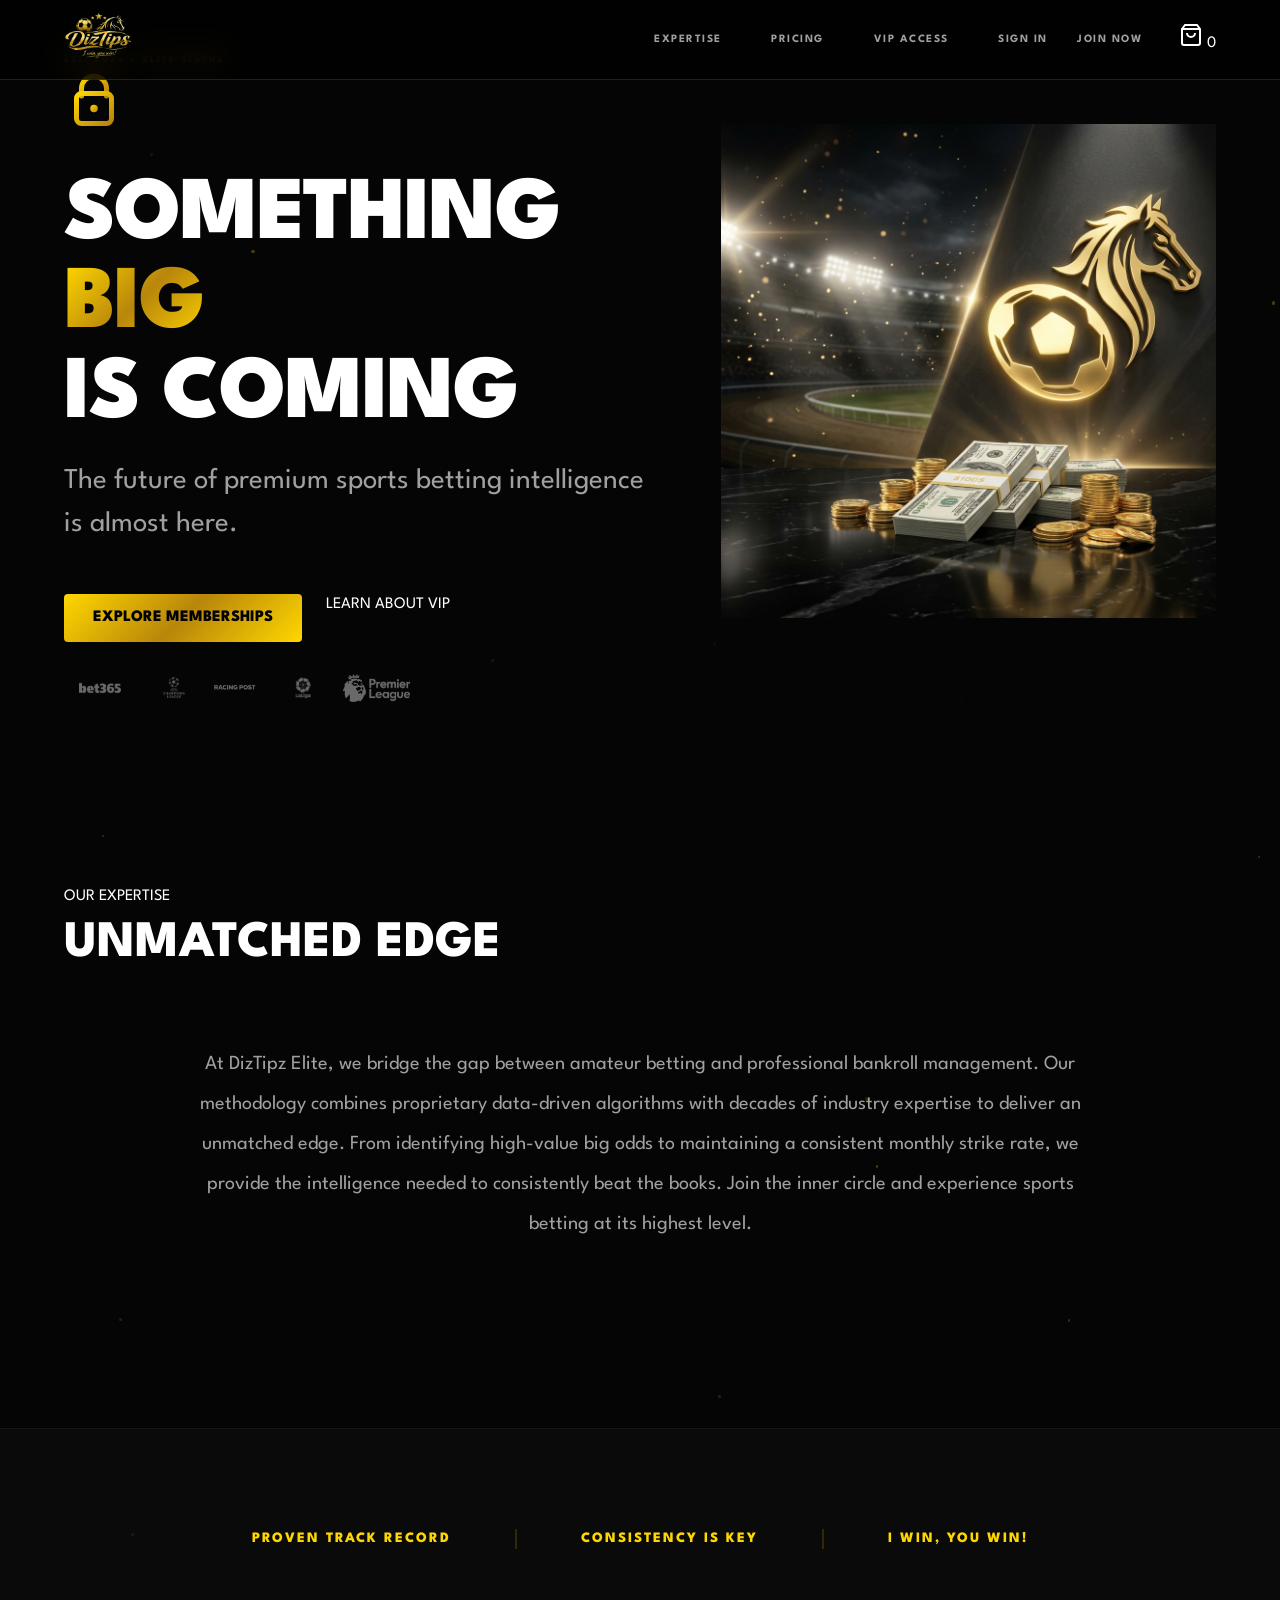
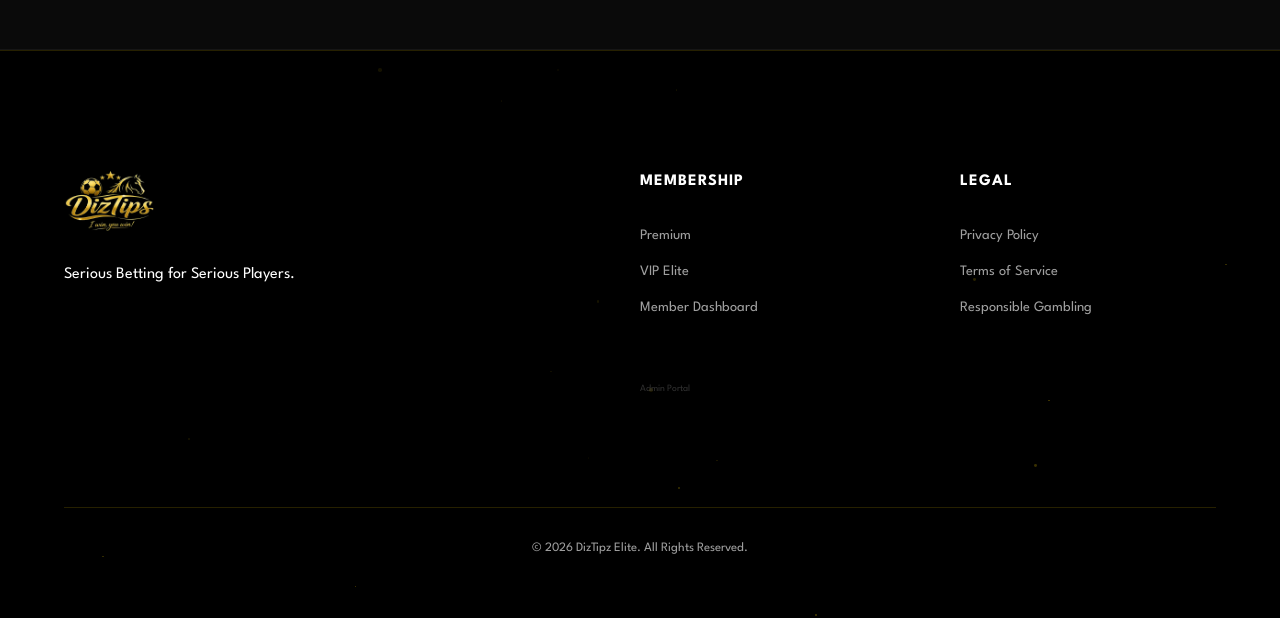
<file: index.html>
<!DOCTYPE html>
<html lang="en">
<head>
    <meta charset="UTF-8">
    <meta name="viewport" content="width=device-width, initial-scale=1.0">
    <title>DizTipz Premium — Elite Sports Betting Intelligence</title>
    <meta name="description" content="Elevate your betting game with DizTipz Premium. Elite analysis, exclusive VIP insights, and a proven track record of consistent success.">
    <link rel="stylesheet" href="style.css?v=3.0">
    <link rel="preconnect" href="https://fonts.googleapis.com">
    <link rel="preconnect" href="https://fonts.gstatic.com" crossorigin>
    <link href="https://fonts.googleapis.com/css2?family=League+Spartan:wght@100..900&family=Inter:wght@100..900&display=swap" rel="stylesheet">
</head>
<body class="dark-theme">
    <div id="particle-container"></div>

    <header class="glass-header">
        <nav>
            <div class="logo">
                <a href="index.html">
                    <img src="My-assets/Screenshot_2026-05-10_183738-removebg-preview.png" alt="DizTipz Logo" id="main-logo">
                </a>
            </div>
            <div class="hamburger">
                <span></span>
                <span></span>
                <span></span>
            </div>
            <div class="nav-links">
                <a href="#trust">Expertise</a>
                <a href="pricing.html">Pricing</a>
                <a href="vip.html" class="vip-highlight">VIP Access</a>
                <div class="auth-group">
                    <a href="login.html" class="btn-text">Sign In</a>
                    <a href="signup.html" class="btn-outline">Join Now</a>
                </div>
                <div class="cart-icon" id="cart-btn">
                    <svg width="24" height="24" viewBox="0 0 24 24" fill="none" stroke="currentColor" stroke-width="2">
                        <path d="M6 2L3 6v14a2 2 0 0 0 2 2h14a2 2 0 0 0 2-2V6l-3-4Z"></path>
                        <line x1="3" y1="6" x2="21" y2="6"></line>
                        <path d="M16 10a4 4 0 0 1-8 0"></path>
                    </svg>
                    <span class="cart-count">0</span>
                </div>
            </div>
        </nav>
    </header>

    <main>
        <section class="hero-modern">
            <div class="hero-grid">
                <div class="hero-text-content">
                    <div class="badge-premium">EST. 2026 • ELITE STATUS</div>
                    <div class="padlock-animated">
                        <svg class="padlock-svg" viewBox="0 0 24 24" fill="none">
                            <path class="shackle" d="M7 10V7C7 4.23858 9.23858 2 12 2C14.7614 2 17 4.23858 17 7V10" stroke="url(#gold-grad)" stroke-width="2" stroke-linecap="round"/>
                            <rect class="body" x="5" y="9" width="14" height="12" rx="2" stroke="url(#gold-grad)" stroke-width="2"/>
                            <circle cx="12" cy="15" r="1.5" fill="url(#gold-grad)"/>
                        </svg>
                    </div>
                    <h1 class="modern-headline">SOMETHING <span class="gold-gradient-text">BIG</span> <br> IS COMING</h1>
                    <p class="modern-subheadline">The future of premium sports betting intelligence is almost here. <span class="mobile-hide">Elite data, expert eyes, maximum returns.</span></p>
                    <div class="hero-actions">
                        <a href="pricing.html" class="btn-primary-gold">EXPLORE MEMBERSHIPS</a>
                        <a href="vip.html" class="btn-secondary">LEARN ABOUT VIP</a>
                    </div>
                    
                    <!-- Hero Trust Bar -->
                    <div class="hero-trust-bar">
                        <img src="My-assets/WhatsApp_Image_2026-05-10_at_21.10.27-removebg-preview.png" alt="Champions League">
                        <img src="My-assets/WhatsApp_Image_2026-05-10_at_21.10.54-removebg-preview.png" alt="Premier League">
                        <img src="My-assets/9e5c0eb7-39ae-4823-b584-dc707776cd38-removebg-preview.png" alt="La Liga">
                        <img src="My-assets/bf620307-7a29-48c2-a688-5fac067edbca-removebg-preview.png" alt="bet365">
                        <img src="My-assets/c9125f33-46aa-4940-90b4-5071d1ae9189-removebg-preview.png" alt="Racing Post">
                    </div>
                </div>
                <div class="hero-visual-wrapper">
                    <div class="visual-card">
                        <img src="My-assets/hero_bg.png" alt="DizTipz Visual" class="hero-img">
                        <div class="visual-overlay"></div>
                    </div>
                </div>
            </div>
        </section>

        <section id="features" class="modern-features">
            <div class="container">
                <div class="section-title">
                    <span class="eyebrow">OUR EXPERTISE</span>
                    <h2>UNMATCHED EDGE</h2>
                </div>
                <div class="expertise-description">
                    <p>At DizTipz Elite, we bridge the gap between amateur betting and professional bankroll management. Our methodology combines proprietary data-driven algorithms with decades of industry expertise to deliver an unmatched edge. From identifying high-value big odds to maintaining a consistent monthly strike rate, we provide the intelligence needed to consistently beat the books. Join the inner circle and experience sports betting at its highest level.</p>
                </div>
            </div>
        </section>

        <section class="trust-strip">
            <div class="trust-content">
                <div class="trust-item">PROVEN TRACK RECORD</div>
                <div class="trust-divider"></div>
                <div class="trust-item">CONSISTENCY IS KEY</div>
                <div class="trust-divider"></div>
                <div class="trust-item">I WIN, YOU WIN!</div>
            </div>
        </section>
    </main>

    <footer class="modern-footer">
        <div class="footer-grid">
            <div class="footer-brand">
                <img src="My-assets/Screenshot_2026-05-10_183738-removebg-preview.png" alt="DizTipz">
                <p>Serious Betting for Serious Players.</p>
            </div>
            <div class="footer-links">
                <h4>MEMBERSHIP</h4>
                <a href="pricing.html">Premium</a>
                <a href="vip.html">VIP Elite</a>
                <a href="dashboard.html">Member Dashboard</a>
                <a href="admin.html" class="mt-xl" style="opacity: 0.3; font-size: 0.6rem;">Admin Portal</a>
            </div>
            <div class="footer-links">
                <h4>LEGAL</h4>
                <a href="privacy.html">Privacy Policy</a>
                <a href="terms.html">Terms of Service</a>
                <a href="responsible.html">Responsible Gambling</a>
            </div>
        </div>
        <div class="footer-bottom">
            <p>&copy; 2026 DizTipz Elite. All Rights Reserved.</p>
        </div>
    </footer>

    <svg style="width:0;height:0;position:absolute;" aria-hidden="true" focusable="false">
        <linearGradient id="gold-grad" x1="0%" y1="0%" x2="100%" y2="100%">
            <stop offset="0%" style="stop-color:#FFD700" />
            <stop offset="100%" style="stop-color:#B8860B" />
        </linearGradient>
    </svg>

    <script src="app.js?v=3.0"></script>
</body>
</html>
</file>
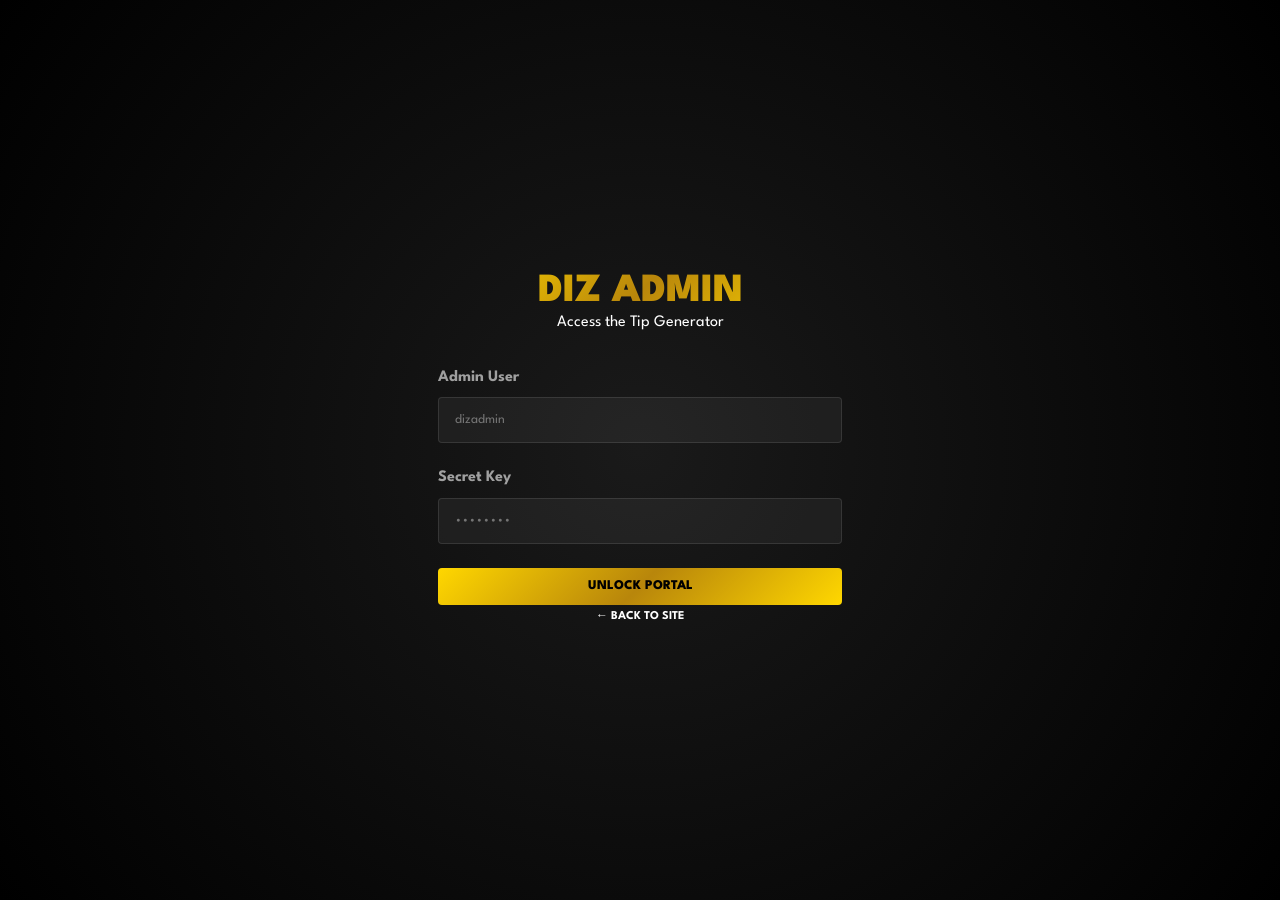
<file: admin-dash.html>
<!DOCTYPE html>
<html lang="en">
<head>
    <meta charset="UTF-8">
    <meta name="viewport" content="width=device-width, initial-scale=1.0">
    <title>Master Control — Diz Admin</title>
    <link rel="stylesheet" href="style.css?v=2.3">
    <link href="https://fonts.googleapis.com/css2?family=League+Spartan:wght@100..900&display=swap" rel="stylesheet">
</head>
<body class="dark-theme">
    
    <header class="glass-header">
        <nav>
            <div class="logo">
                <h2 class="gold-text">DIZ MASTER CONTROL</h2>
            </div>
            <div class="nav-links">
                <a href="index.html">View Site</a>
                <a href="dashboard.html">Member View</a>
                <a href="#" onclick="logoutAdmin()" class="btn-text">Log Out</a>
            </div>
        </nav>
    </header>

    <main class="container py-xl" style="margin-top: 4rem;">
        
        <div class="admin-tabs">
            <button class="tab-btn active" onclick="switchTab('tips')">TIP GENERATOR</button>
            <button class="tab-btn" onclick="switchTab('members')">SUBSCRIPTIONS</button>
            <button class="tab-btn" onclick="switchTab('finance')">FINANCIALS</button>
            <button class="tab-btn" onclick="switchTab('chat')">CHAT MODERATION</button>
        </div>

        <!-- Tip Generator Tab -->
        <section id="tab-tips" class="admin-tab-content">
            <div class="admin-grid">
                <div class="tip-creator glass p-l">
                    <h2 class="mb-l">BROADCAST ELITE TIP</h2>
                    <form id="tip-form">
                        <div class="form-group">
                            <label>Event / Market</label>
                            <input type="text" id="tip-title" required placeholder="e.g. Arsenal vs Liverpool - Result">
                        </div>
                        
                        <div class="odds-input-group mb-l">
                            <div class="form-group">
                                <label>Decimal Odds</label>
                                <input type="number" id="odds-decimal" step="0.01" placeholder="e.g. 2.50">
                            </div>
                            <div class="form-group">
                                <label>Fractional Odds</label>
                                <input type="text" id="odds-fraction" placeholder="e.g. 6/4">
                            </div>
                        </div>

                        <div class="form-group">
                            <label>Elite Analysis (Twitter Style)</label>
                            <textarea id="tip-content" class="w-full" style="height: 120px; background: rgba(255,255,255,0.05); color: white; border: 1px solid rgba(255,255,255,0.1); border-radius: 4px; padding: 1rem;"></textarea>
                        </div>
                        
                        <div class="odds-input-group">
                            <div class="form-group">
                                <label>Sport</label>
                                <select id="tip-sport" class="w-full" style="padding: 1rem; background: #222; color: white;">
                                    <option value="Football">⚽ Football</option>
                                    <option value="Basketball">🏀 Basketball</option>
                                    <option value="Racing">🏇 Racing</option>
                                </select>
                            </div>
                            <div class="form-group">
                                <label>Stake Advised (Units)</label>
                                <input type="number" id="tip-stake" step="0.5" required placeholder="e.g. 2.5">
                            </div>
                        </div>

                        <div class="form-group">
                            <label>Target Members</label>
                            <div class="checkbox-group">
                                <label class="checkbox-item"><input type="checkbox" value="Gold" checked> Gold</label>
                                <label class="checkbox-item"><input type="checkbox" value="Premium" checked> Premium</label>
                                <label class="checkbox-item"><input type="checkbox" value="VIP" checked> VIP Elite</label>
                            </div>
                        </div>
                        <button type="submit" class="btn-primary-gold w-full mt-l">BROADCAST TO MEMBERS</button>
                    </form>
                </div>

                <div class="live-feed-preview glass p-l">
                    <h3>LIVE FEED STATUS</h3>
                    <div id="admin-tips-list" class="mt-l">
                        <!-- Admin list of tips -->
                    </div>
                </div>
            </div>
        </section>

        <!-- Subscriptions Tab -->
        <section id="tab-members" class="admin-tab-content hidden">
            <h2 class="mb-l">MANAGE SUBSCRIPTIONS</h2>
            <table class="data-table">
                <thead>
                    <tr>
                        <th>Member</th>
                        <th>Tier</th>
                        <th>Status</th>
                        <th>Joined</th>
                        <th>Last Payment</th>
                        <th>Actions</th>
                    </tr>
                </thead>
                <tbody id="member-table-body">
                    <tr>
                        <td>John Doe (john@example.com)</td>
                        <td>VIP ELITE</td>
                        <td><span class="status-badge status-active">ACTIVE</span></td>
                        <td>12 May 2026</td>
                        <td>£49.99</td>
                        <td><button class="btn-mod">INVOICE</button> <button class="btn-mod">MANAGE</button></td>
                    </tr>
                    <tr>
                        <td>Sarah Smith (sarah@tips.com)</td>
                        <td>GOLD</td>
                        <td><span class="status-badge status-active">ACTIVE</span></td>
                        <td>10 May 2026</td>
                        <td>£7.99</td>
                        <td><button class="btn-mod">INVOICE</button> <button class="btn-mod">MANAGE</button></td>
                    </tr>
                </tbody>
            </table>
        </section>

        <!-- Financials Tab -->
        <section id="tab-finance" class="admin-tab-content hidden">
            <h2 class="mb-l">FINANCIAL OVERVIEW</h2>
            <div class="finance-grid">
                <div class="stats-card-modern">
                    <div class="label">MONTHLY REVENUE</div>
                    <div class="value">£14,280.45</div>
                </div>
                <div class="stats-card-modern">
                    <div class="label">ACTIVE SUBSCRIBERS</div>
                    <div class="value">842</div>
                </div>
                <div class="stats-card-modern">
                    <div class="label">PROJECTED GROWTH</div>
                    <div class="value">+12.4%</div>
                </div>
            </div>
            
            <div class="glass p-l">
                <h3>TIER PERFORMANCE</h3>
                <div id="tier-stats" class="mt-l">
                    <div class="mb-l">
                        <div class="flex-between"><span>Gold Tier</span> <span>£2,450.00</span></div>
                        <div style="width: 100%; height: 8px; background: #222; border-radius: 4px; margin-top: 5px;">
                            <div style="width: 30%; height: 100%; background: #B8860B; border-radius: 4px;"></div>
                        </div>
                    </div>
                    <div class="mb-l">
                        <div class="flex-between"><span>Premium Tier</span> <span>£5,200.00</span></div>
                        <div style="width: 100%; height: 8px; background: #222; border-radius: 4px; margin-top: 5px;">
                            <div style="width: 55%; height: 100%; background: #666; border-radius: 4px;"></div>
                        </div>
                    </div>
                    <div class="mb-l">
                        <div class="flex-between"><span>VIP Elite Tier</span> <span>£6,630.45</span></div>
                        <div style="width: 100%; height: 8px; background: #222; border-radius: 4px; margin-top: 5px;">
                            <div style="width: 80%; height: 100%; background: var(--gold); border-radius: 4px;"></div>
                        </div>
                    </div>
                </div>
            </div>
        </section>

        <!-- Chat Moderation Tab -->
        <section id="tab-chat" class="admin-tab-content hidden">
            <h2 class="mb-l">CHAT MODERATION</h2>
            <div class="chatroom-container" style="height: 500px;">
                <div class="chat-messages" id="mod-chat-box">
                    <!-- Chat messages with mod actions -->
                </div>
            </div>
        </section>

    </main>

    <script src="app.js"></script>
    <script>
        if(localStorage.getItem('isAdmin') !== 'true') window.location.href = 'admin.html';

        // Intelligent Odds Converter
        const decInput = document.getElementById('odds-decimal');
        const fracInput = document.getElementById('odds-fraction');

        decInput.addEventListener('input', () => {
            if(decInput.value) {
                fracInput.value = decimalToFraction(decInput.value);
            } else {
                fracInput.value = '';
            }
        });

        fracInput.addEventListener('input', () => {
            if(fracInput.value.includes('/')) {
                decInput.value = fractionToDecimal(fracInput.value);
            }
        });

        function decimalToFraction(dec) {
            let val = parseFloat(dec) - 1;
            if (isNaN(val) || val <= 0) return '';
            
            // Round to 2 decimal places to avoid floating point garbage
            val = Math.round(val * 100) / 100;
            
            const bestFraction = getBestFraction(val);
            return bestFraction;
        }

        function getBestFraction(val) {
            // Common betting denominators
            const denominators = [1, 2, 4, 5, 8, 10, 20, 50, 100];
            let bestDiff = 1;
            let bestFrac = "";

            for (let d of denominators) {
                let n = val * d;
                // If it's very close to a whole number or a .5
                if (Math.abs(n - Math.round(n)) < 0.01 || Math.abs(n % 1 - 0.5) < 0.01) {
                    let finalN = Math.round(n * 2) / 2; // Allow .5 in numerator as requested
                    return `${finalN}/${d}`;
                }
            }

            // Fallback to simple 100-base
            return (val * 100).toFixed(0) + "/100";
        }

        function fractionToDecimal(frac) {
            const [num, den] = frac.split('/').map(Number);
            if(!den) return '';
            return (num / den + 1).toFixed(2);
        }

        function gcd(a, b) {
            return b ? gcd(b, a % b) : a;
        }

        // Tab Switching
        function switchTab(tab) {
            document.querySelectorAll('.admin-tab-content').forEach(c => c.classList.add('hidden'));
            document.querySelectorAll('.tab-btn').forEach(b => b.classList.remove('active'));
            document.getElementById('tab-' + tab).classList.remove('hidden');
            event.target.classList.add('active');
        }

        // Tip Posting
        document.getElementById('tip-form').addEventListener('submit', (e) => {
            e.preventDefault();
            const tiers = Array.from(document.querySelectorAll('input[type="checkbox"]:checked')).map(cb => cb.value);
            const tip = {
                id: Date.now(),
                title: document.getElementById('tip-title').value,
                content: document.getElementById('tip-content').value,
                sport: document.getElementById('tip-sport').value,
                stake: document.getElementById('tip-stake').value,
                decimal: decInput.value,
                fraction: fracInput.value,
                tiers: tiers,
                views: 0,
                likes: 0,
                comments: 0,
                time: new Date().toLocaleTimeString()
            };
            
            const tips = JSON.parse(localStorage.getItem('diz_tips') || '[]');
            tips.unshift(tip);
            localStorage.setItem('diz_tips', JSON.stringify(tips));
            alert('Elite Tip Broadcasted Successfully!');
            e.target.reset();
        });

        function renderMembers() {
            const users = JSON.parse(localStorage.getItem('diz_users') || '[]');
            const tbody = document.getElementById('member-table-body');
            tbody.innerHTML = '';
            
            users.forEach(u => {
                const tr = document.createElement('tr');
                tr.innerHTML = `
                    <td>${u.name} (${u.email})</td>
                    <td>${u.tier === 'NONE' ? 'FREE ACCOUNT' : u.tier + ' ELITE'}</td>
                    <td><span class="status-badge ${u.status === 'ACTIVE' ? 'status-active' : 'status-expired'}">${u.status}</span></td>
                    <td>${u.joined}</td>
                    <td>${u.tier === 'NONE' ? '-' : '£' + (u.tier === 'GOLD' ? '7.99' : (u.tier === 'PREMIUM' ? '19.99' : '49.99'))}</td>
                    <td><button class="btn-mod">INVOICE</button> <button class="btn-mod" onclick="deleteUser(${u.id})">KICK</button></td>
                `;
                tbody.appendChild(tr);
            });
        }

        function deleteUser(id) {
            let users = JSON.parse(localStorage.getItem('diz_users'));
            users = users.filter(u => u.id !== id);
            localStorage.setItem('diz_users', JSON.stringify(users));
            renderMembers();
        }

        function logoutAdmin() {
            localStorage.removeItem('isAdmin');
            window.location.href = 'admin.html';
        }

        // Init
        switchTab('tips');
        renderMembers();
    </script>
</body>
</html>
</file>
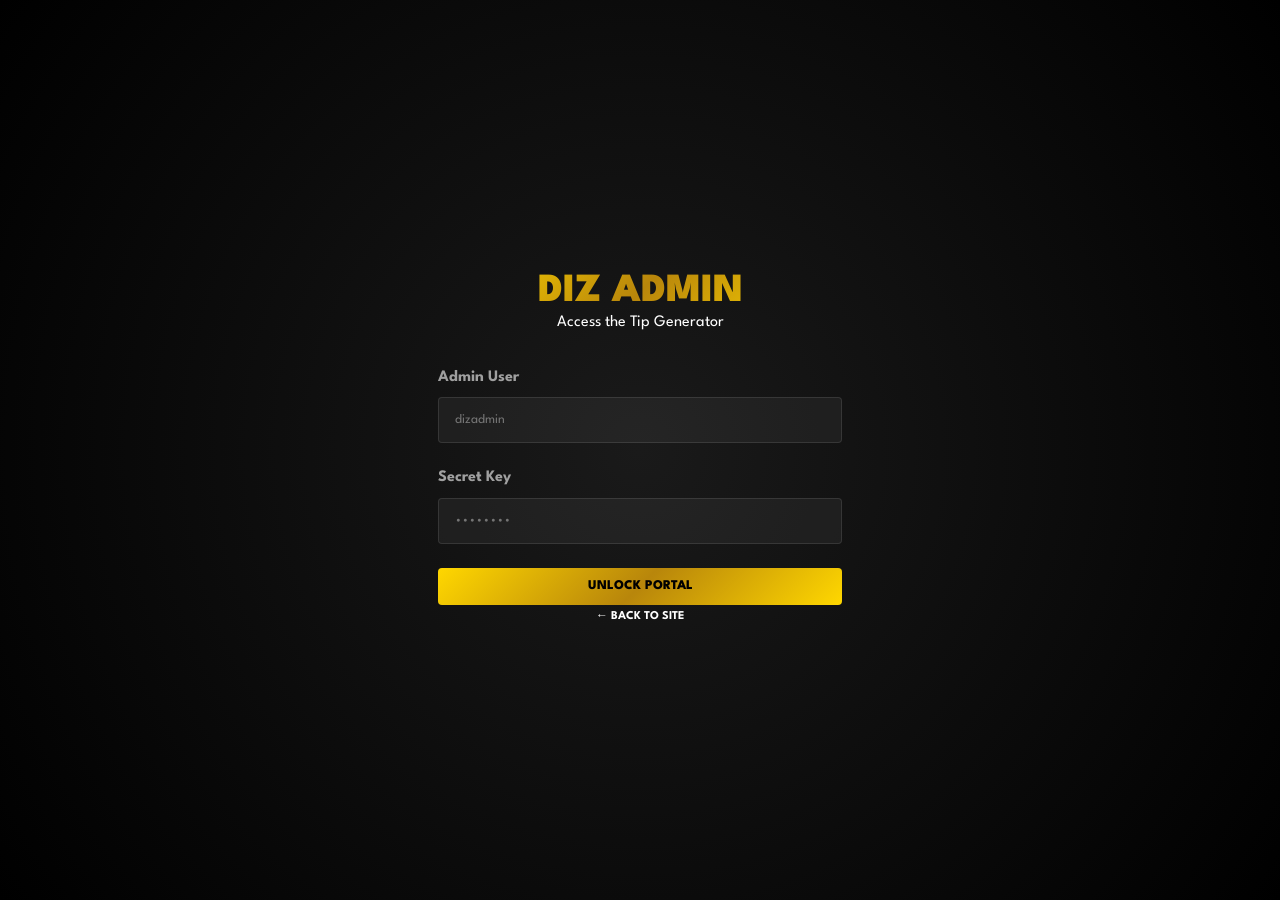
<file: admin.html>
<!DOCTYPE html>
<html lang="en">
<head>
    <meta charset="UTF-8">
    <meta name="viewport" content="width=device-width, initial-scale=1.0">
    <title>Diz Admin — Control Center</title>
    <link rel="stylesheet" href="style.css?v=2.2">
    <link href="https://fonts.googleapis.com/css2?family=League+Spartan:wght@100..900&display=swap" rel="stylesheet">
</head>
<body class="dark-theme auth-layout flex-center">
    
    <div class="auth-card glass">
        <div class="text-center mb-l">
            <h1 class="gold-gradient-text" style="font-size: 2.5rem;">DIZ ADMIN</h1>
            <p>Access the Tip Generator</p>
        </div>
        <form id="admin-login">
            <div class="form-group">
                <label>Admin User</label>
                <input type="text" id="admin-user" required placeholder="dizadmin">
            </div>
            <div class="form-group">
                <label>Secret Key</label>
                <input type="password" id="admin-pass" required placeholder="••••••••">
            </div>
            <button type="submit" class="btn-primary-gold w-full">UNLOCK PORTAL</button>
        </form>
        <div class="text-center mt-l">
            <a href="index.html" class="btn-text">← Back to Site</a>
        </div>
    </div>

    <script src="app.js"></script>
    <script>
        document.getElementById('admin-login').addEventListener('submit', (e) => {
            e.preventDefault();
            const u = document.getElementById('admin-user').value;
            const p = document.getElementById('admin-pass').value;
            if(u === 'dizadmin' && p === 'dizadmin') {
                localStorage.setItem('isAdmin', 'true');
                window.location.href = 'admin-dash.html';
            } else {
                alert('Invalid Admin Credentials');
            }
        });
    </script>
</body>
</html>
</file>
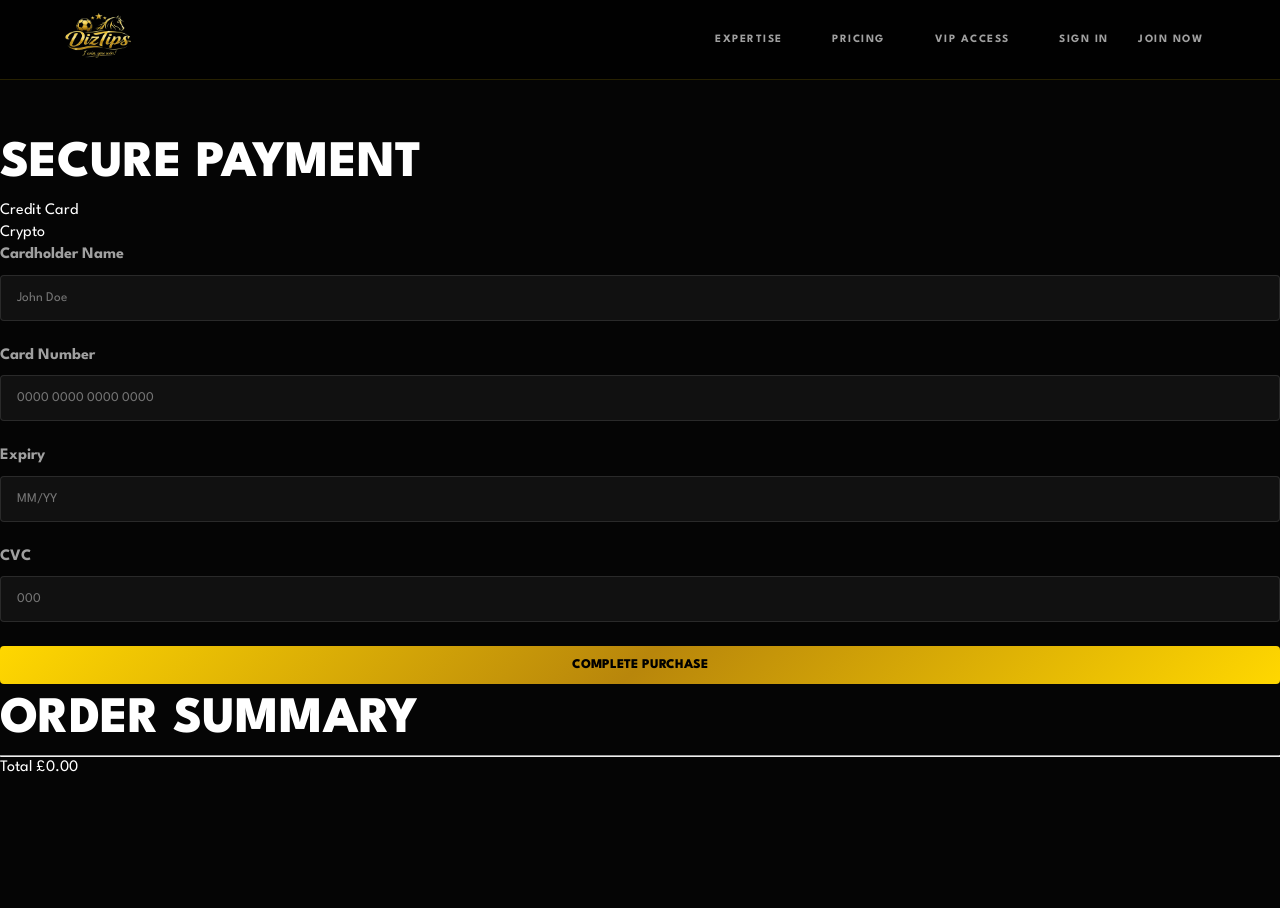
<file: checkout.html>
<!DOCTYPE html>
<html lang="en">
<head>
    <meta charset="UTF-8">
    <meta name="viewport" content="width=device-width, initial-scale=1.0">
    <title>Checkout — DizTipz Elite</title>
    <link rel="stylesheet" href="style.css">
    <link href="https://fonts.googleapis.com/css2?family=League+Spartan:wght@100..900&display=swap" rel="stylesheet">
</head>
<body class="dark-theme">
    <header class="glass-header">
        <nav>
            <div class="logo">
                <a href="index.html">
                    <img src="My-assets/Screenshot_2026-05-10_183738-removebg-preview.png" alt="DizTipz Logo" id="main-logo">
                </a>
            </div>
            <div class="nav-links">
                <a href="index.html#features">Expertise</a>
                <a href="pricing.html">Pricing</a>
                <a href="vip.html" class="vip-highlight">VIP Access</a>
                <div class="auth-group">
                    <a href="login.html" class="btn-text">Sign In</a>
                    <a href="signup.html" class="btn-outline">Join Now</a>
                </div>
            </div>
        </nav>
    </header>

    <main class="container py-xl">
        <div class="checkout-grid">
            <div class="checkout-form glass">
                <h2>Secure Payment</h2>
                <div class="payment-methods">
                    <div class="method active">Credit Card</div>
                    <div class="method">Crypto</div>
                </div>
                <form id="payment-form">
                    <div class="form-group">
                        <label>Cardholder Name</label>
                        <input type="text" required placeholder="John Doe">
                    </div>
                    <div class="form-group">
                        <label>Card Number</label>
                        <input type="text" required placeholder="0000 0000 0000 0000">
                    </div>
                    <div class="row">
                        <div class="form-group">
                            <label>Expiry</label>
                            <input type="text" required placeholder="MM/YY">
                        </div>
                        <div class="form-group">
                            <label>CVC</label>
                            <input type="text" required placeholder="000">
                        </div>
                    </div>
                    <button type="submit" class="btn-primary-gold w-full mt-l">COMPLETE PURCHASE</button>
                </form>
            </div>

            <div class="order-summary glass">
                <h2>Order Summary</h2>
                <div id="cart-items-list">
                    <!-- Items injected by JS -->
                </div>
                <hr>
                <div class="summary-row total">
                    <span>Total</span>
                    <span id="order-total">£0.00</span>
                </div>
            </div>
        </div>
    </main>

    <div id="payment-success" class="modal hidden">
        <div class="modal-content glass text-center">
            <div class="check-icon">✓</div>
            <h2>Payment Successful!</h2>
            <p>Welcome to the Elite. Your dashboard is now unlocked.</p>
            <button id="go-to-dash" class="btn-primary-gold mt-l">ENTER DASHBOARD</button>
        </div>
    </div>

    <script src="app.js"></script>
    <script>
        // Simple checkout logic
        const cart = JSON.parse(localStorage.getItem('cart') || '[]');
        const list = document.getElementById('cart-items-list');
        const totalEl = document.getElementById('order-total');
        let total = 0;

        cart.forEach(item => {
            const div = document.createElement('div');
            div.className = 'summary-row';
            div.innerHTML = `<span>${item.id.toUpperCase()} Membership</span> <span>£${item.price}</span>`;
            list.appendChild(div);
            total += parseFloat(item.price);
        });
        totalEl.textContent = `£${total.toFixed(2)}`;

        document.getElementById('checkout-form').addEventListener('submit', (e) => {
            e.preventDefault();
            const cart = JSON.parse(localStorage.getItem('diz_cart'));
            if(cart && cart.length > 0) {
                upgradeUser(cart[0].tier); // Upgrade to the first item in cart
            }
            alert('Payment Successful! Welcome to the Elite.');
            localStorage.removeItem('diz_cart');
            window.location.href = 'dashboard.html';
        });

        document.getElementById('go-to-dash').addEventListener('click', () => {
            const hasVip = cart.some(item => item.id === 'vip');
            window.location.href = `dashboard.html?tier=${hasVip ? 'vip' : 'premium'}`;
        });
    </script>
</body>
</html>
</file>
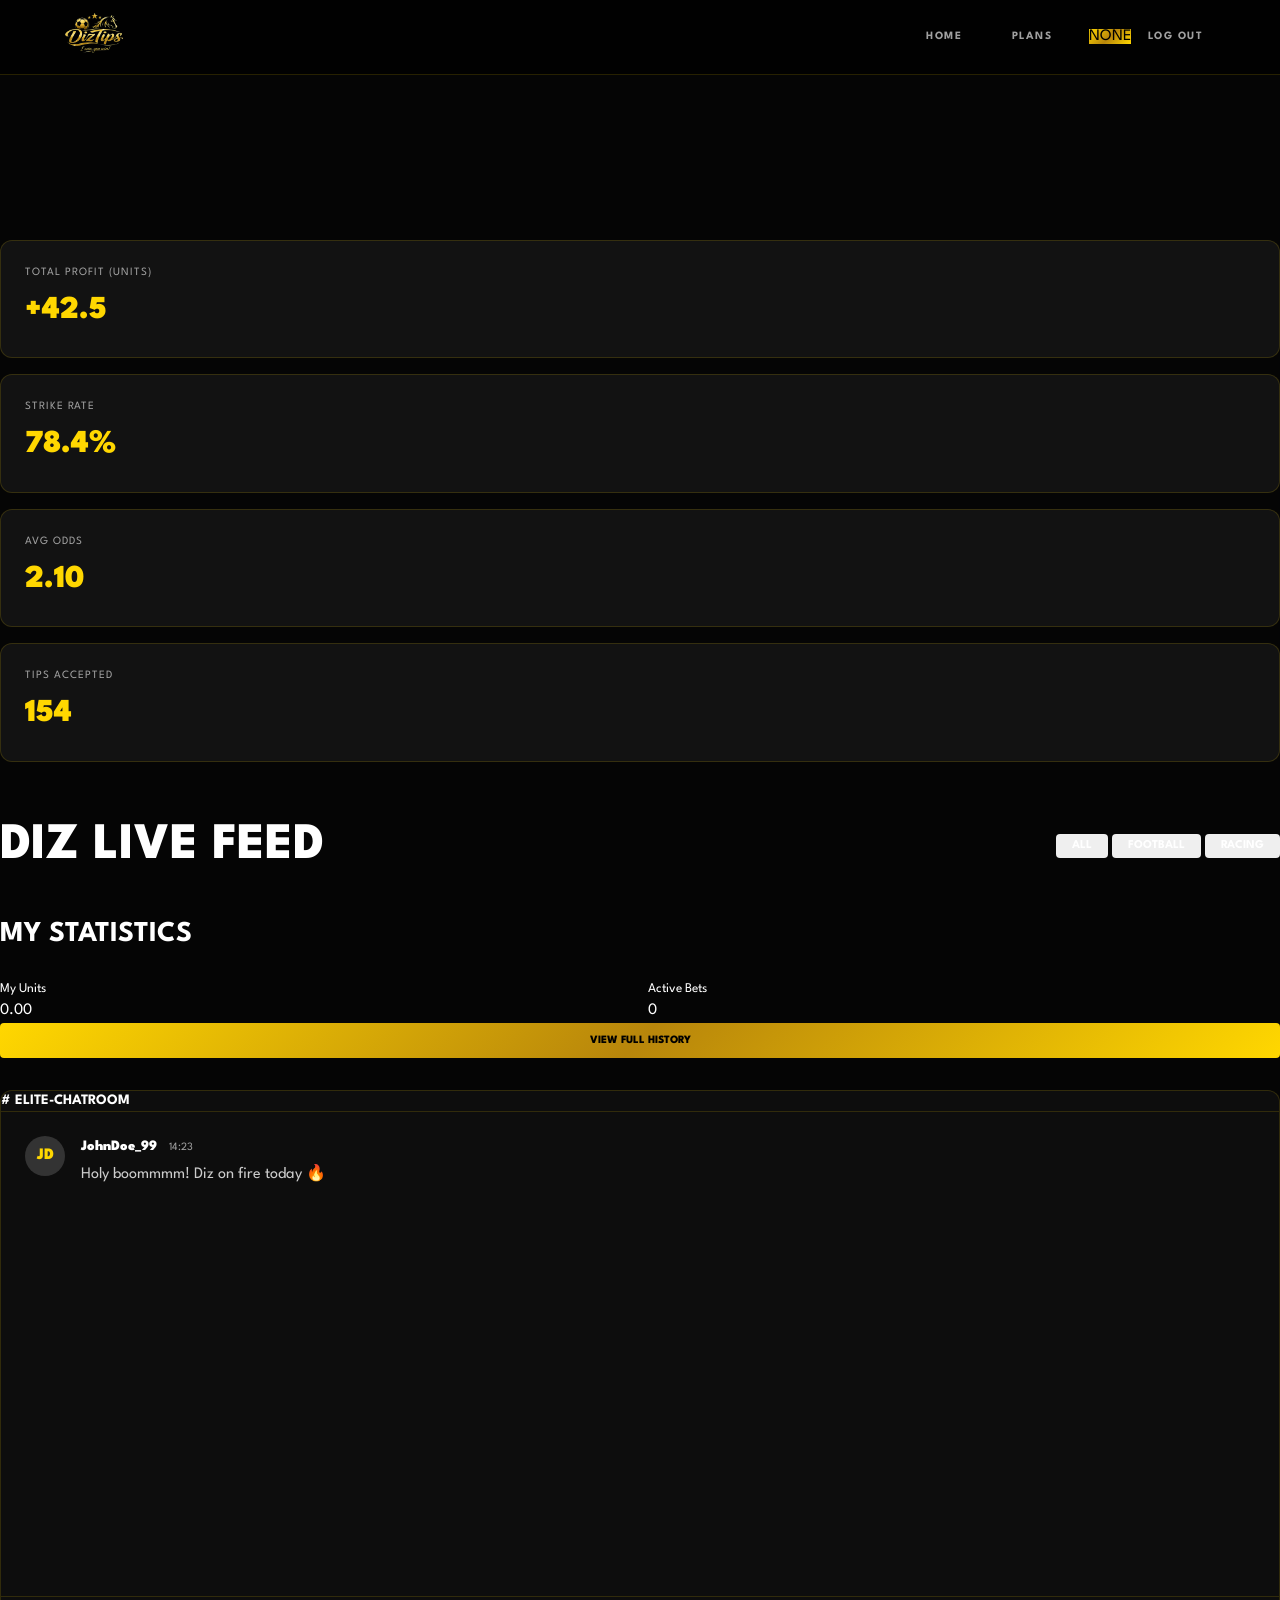
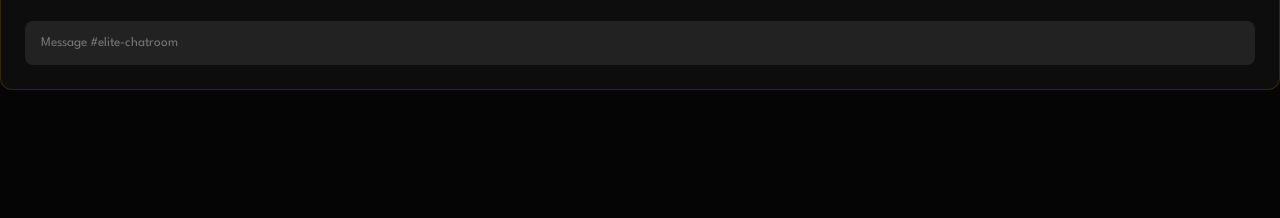
<file: dashboard.html>
<!DOCTYPE html>
<html lang="en">
<head>
    <meta charset="UTF-8">
    <meta name="viewport" content="width=device-width, initial-scale=1.0">
    <title>Member Portal — DizTipz Elite</title>
    <link rel="stylesheet" href="style.css?v=3.0">
    <link href="https://fonts.googleapis.com/css2?family=League+Spartan:wght@100..900&display=swap" rel="stylesheet">
</head>
<body class="dark-theme">
    
    <header class="glass-header">
        <nav>
            <div class="logo">
                <a href="index.html">
                    <img src="My-assets/Screenshot_2026-05-10_183738-removebg-preview.png" alt="DizTipz Logo" id="main-logo" style="height: 40px;">
                </a>
            </div>
            <div class="hamburger">
                <span></span>
                <span></span>
                <span></span>
            </div>
            <div class="nav-links">
                <a href="index.html">Home</a>
                <a href="pricing.html">Plans</a>
                <div class="user-info">
                    <span id="user-tier-badge" class="badge-vip">NONE</span>
                    <a href="index.html" class="btn-text" onclick="localStorage.removeItem('isLoggedIn'); localStorage.removeItem('currentUser');">Log Out</a>
                </div>
            </div>
        </nav>
    </header>

    <!-- Locked Overlay -->
    <div id="lock-overlay" class="hidden">
        <h2 class="gold-gradient-text mb-l">ELITE ACCESS LOCKED</h2>
        <p class="mb-l">You need an active membership to view live tips, analytics, and join the community chat.</p>
        <div class="lock-icon mb-l" style="font-size: 4rem;">🔒</div>
        <a href="pricing.html" class="btn-primary-gold w-full">VIEW MEMBERSHIP PLANS</a>
    </div>

    <main class="container py-xl" style="margin-top: 4rem;" id="dash-main-content">
        <!-- High-Tech Stats Strip -->
        <div class="dash-stats">
            <div class="stats-card-modern">
                <div class="label">Total Profit (Units)</div>
                <div class="value" id="stat-profit">+42.5</div>
            </div>
            <div class="stats-card-modern">
                <div class="label">Strike Rate</div>
                <div class="value" id="stat-strike">78.4%</div>
            </div>
            <div class="stats-card-modern">
                <div class="label">Avg Odds</div>
                <div class="value" id="stat-odds">2.10</div>
            </div>
            <div class="stats-card-modern">
                <div class="label">Tips Accepted</div>
                <div class="value" id="stat-accepted">154</div>
            </div>
        </div>

        <div class="dashboard-grid" style="display: grid; grid-template-columns: 1fr 400px; gap: 2rem;">
            <!-- Twitter Style Feed -->
            <div class="feed-section">
                <div class="section-header mb-l" style="display: flex; justify-content: space-between; align-items: center;">
                    <h2>DIZ LIVE FEED</h2>
                    <div class="filter-btns">
                        <button class="btn-text active">ALL</button>
                        <button class="btn-text">FOOTBALL</button>
                        <button class="btn-text">RACING</button>
                    </div>
                </div>
                
                <div id="tips-feed" class="tip-feed">
                    <!-- Tips will be injected here -->
                </div>
            </div>

            <!-- Discord Style Chat & Personal Tracking -->
            <div class="side-portal">
                <div class="personal-tracker glass p-l mb-l">
                    <h3>MY STATISTICS</h3>
                    <div class="tracker-mini-grid" style="display: grid; grid-template-columns: 1fr 1fr; gap: 1rem; margin-top: 1.5rem;">
                        <div class="mini-stat">
                            <small>My Units</small>
                            <div class="gold-text" id="my-units">0.00</div>
                        </div>
                        <div class="mini-stat">
                            <small>Active Bets</small>
                            <div class="gold-text" id="my-active">0</div>
                        </div>
                    </div>
                    <button class="btn-primary-gold w-full mt-l" style="font-size: 0.7rem;">VIEW FULL HISTORY</button>
                </div>

                <div class="chatroom-container">
                    <div class="p-l border-bottom" style="border-bottom: 1px solid var(--glass-border);">
                        <h3 style="font-size: 0.9rem;"># ELITE-CHATROOM</h3>
                    </div>
                    <div class="chat-messages" id="chat-box">
                        <!-- Messages Injected here -->
                        <div class="message">
                            <div class="message-avatar">JD</div>
                            <div class="message-info">
                                <span class="message-user">JohnDoe_99</span>
                                <span class="message-time">14:23</span>
                                <div class="message-text">Holy boommmm! Diz on fire today 🔥</div>
                            </div>
                        </div>
                    </div>
                    <div class="chat-input-area">
                        <input type="text" class="chat-input" placeholder="Message #elite-chatroom">
                    </div>
                </div>
            </div>
        </div>
    </main>

    <script src="app.js?v=3.0"></script>
    <script>
        // Init Page
        initUserData();
        checkGating();
        renderTips();
    </script>
</body>
</html>
</file>
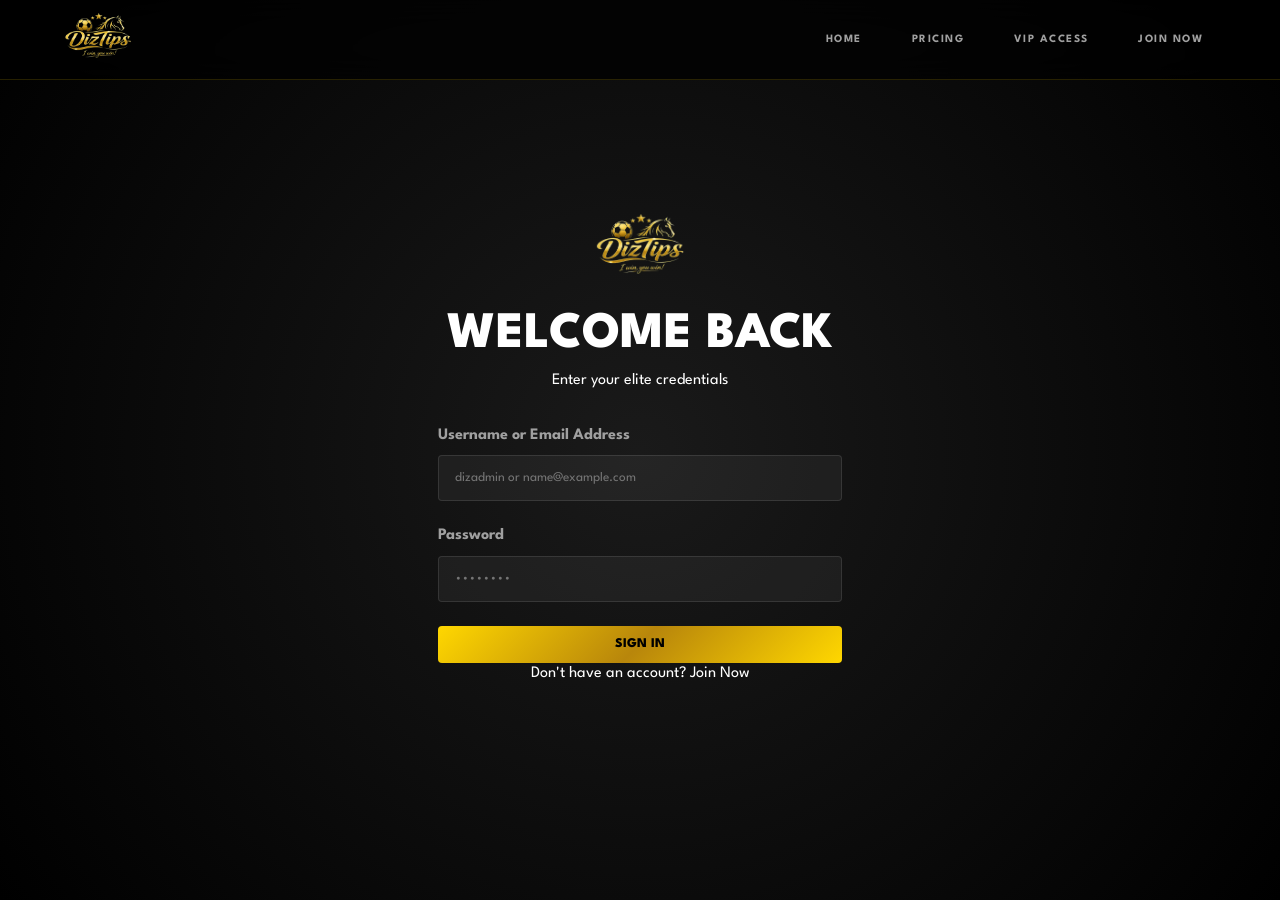
<file: login.html>
<!DOCTYPE html>
<html lang="en">
<head>
    <meta charset="UTF-8">
    <meta name="viewport" content="width=device-width, initial-scale=1.0">
    <title>Sign In — DizTipz Elite</title>
    <link rel="stylesheet" href="style.css?v=2.1">
    <link href="https://fonts.googleapis.com/css2?family=League+Spartan:wght@100..900&display=swap" rel="stylesheet">
</head>
<body class="dark-theme auth-layout flex-center">
    
    <header class="glass-header">
        <nav>
            <div class="logo">
                <a href="index.html">
                    <img src="My-assets/Screenshot_2026-05-10_183738-removebg-preview.png" alt="DizTipz Logo" id="main-logo">
                </a>
            </div>
            <div class="nav-links">
                <a href="index.html">Home</a>
                <a href="pricing.html">Pricing</a>
                <a href="vip.html" class="vip-highlight">VIP Access</a>
                <div class="auth-group">
                    <a href="signup.html" class="btn-outline">Join Now</a>
                </div>
            </div>
        </nav>
    </header>

    <div class="auth-card glass">
        <div class="text-center mb-l">
            <img src="My-assets/Screenshot_2026-05-10_183738-removebg-preview.png" alt="DizTipz" class="auth-logo" style="height: 60px; margin-bottom: 1rem;">
            <h2>Welcome Back</h2>
            <p>Enter your elite credentials</p>
        </div>
        <form id="login-form">
            <div class="form-group">
                <label>Username or Email Address</label>
                <input type="text" id="login-id" required placeholder="dizadmin or name@example.com">
            </div>
            <div class="form-group">
                <label>Password</label>
                <input type="password" required placeholder="••••••••">
            </div>
            <button type="submit" class="btn-primary-gold w-full">SIGN IN</button>
        </form>
        <div class="auth-footer text-center mt-l">
            <p>Don't have an account? <a href="signup.html" class="gold-text">Join Now</a></p>
        </div>
    </div>

    <script src="app.js"></script>
    <script>
        document.getElementById('login-form').addEventListener('submit', (e) => {
            e.preventDefault();
            const id = document.getElementById('login-id').value;
            if(id === 'dizadmin') {
                localStorage.setItem('isAdmin', 'true');
                localStorage.setItem('isLoggedIn', 'true');
                window.location.href = 'admin-dash.html';
            } else {
                localStorage.setItem('isLoggedIn', 'true');
                window.location.href = 'dashboard.html';
            }
        });
    </script>
</body>
</html>
</file>
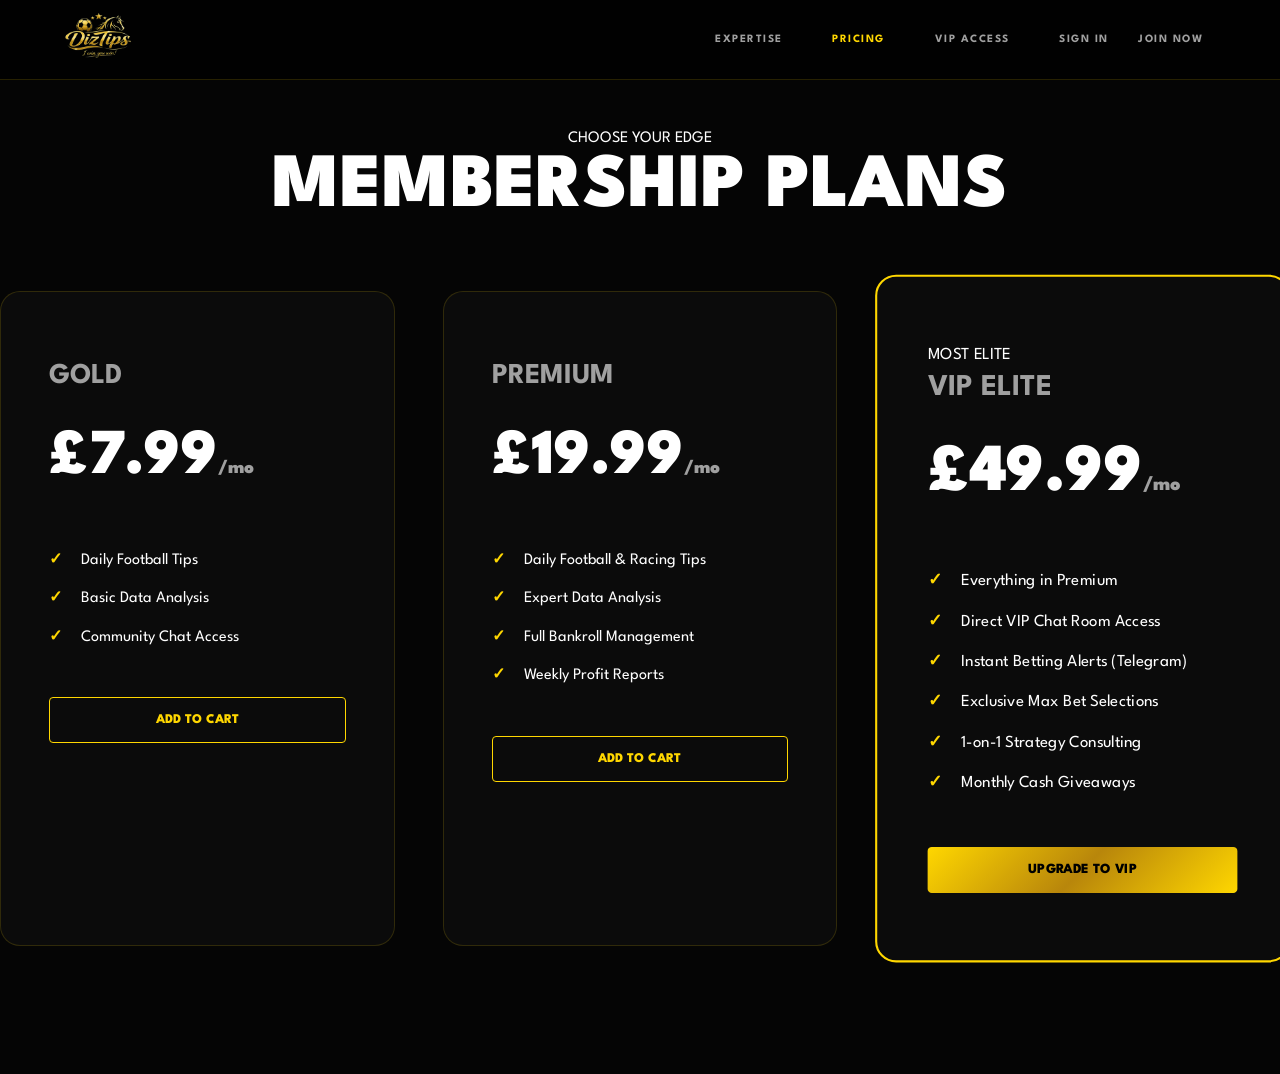
<file: pricing.html>
<!DOCTYPE html>
<html lang="en">
<head>
    <meta charset="UTF-8">
    <meta name="viewport" content="width=device-width, initial-scale=1.0">
    <title>Pricing — DizTipz Elite Memberships</title>
    <link rel="stylesheet" href="style.css?v=3.0">
    <link href="https://fonts.googleapis.com/css2?family=League+Spartan:wght@100..900&display=swap" rel="stylesheet">
</head>
<body class="dark-theme">
    <header class="glass-header">
        <nav>
            <div class="logo">
                <a href="index.html">
                    <img src="My-assets/Screenshot_2026-05-10_183738-removebg-preview.png" alt="DizTipz Logo" id="main-logo">
                </a>
            </div>
            <div class="hamburger">
                <span></span>
                <span></span>
                <span></span>
            </div>
            <div class="nav-links">
                <a href="index.html#features">Expertise</a>
                <a href="pricing.html" class="active">Pricing</a>
                <a href="vip.html" class="vip-highlight">VIP Access</a>
                <div class="auth-group">
                    <a href="login.html" class="btn-text">Sign In</a>
                    <a href="signup.html" class="btn-outline">Join Now</a>
                </div>
            </div>
        </nav>
    </header>

    <main class="container py-xl">
        <div class="section-title text-center">
            <span class="eyebrow">CHOOSE YOUR EDGE</span>
            <h1>MEMBERSHIP PLANS</h1>
        </div>

        <script>
            function addToCart(tier, price) {
                if (!localStorage.getItem('isLoggedIn')) {
                    // Force signup first
                    window.location.href = 'signup.html?intent=' + tier;
                    return;
                }
                
                const cart = JSON.parse(localStorage.getItem('diz_cart') || '[]');
                cart.push({ tier, price });
                localStorage.setItem('diz_cart', JSON.stringify(cart));
                window.location.href = 'checkout.html';
            }
        </script>

        <div class="pricing-grid">
            <!-- Gold Tier -->
            <div class="pricing-card">
                <div class="plan-header">
                    <h3>GOLD</h3>
                    <div class="price">£7.99<span>/mo</span></div>
                </div>
                <ul class="features-list">
                    <li>Daily Football Tips</li>
                    <li>Basic Data Analysis</li>
                    <li>Community Chat Access</li>
                </ul>
                <button class="btn-add-cart" onclick="addToCart('Gold', 7.99)">ADD TO CART</button>
            </div>
            <!-- Premium Tier -->
            <div class="pricing-card">
                <div class="plan-header">
                    <h3>PREMIUM</h3>
                    <div class="price">£19.99<span>/mo</span></div>
                </div>
                <ul class="features-list">
                    <li>Daily Football & Racing Tips</li>
                    <li>Expert Data Analysis</li>
                    <li>Full Bankroll Management</li>
                    <li>Weekly Profit Reports</li>
                </ul>
                <button class="btn-add-cart" data-id="premium" data-price="19.99">ADD TO CART</button>
            </div>

            <div class="pricing-card featured">
                <div class="popular-badge">MOST ELITE</div>
                <div class="plan-header">
                    <h3>VIP ELITE</h3>
                    <div class="price">£49.99<span>/mo</span></div>
                </div>
                <ul class="features-list">
                    <li>Everything in Premium</li>
                    <li>Direct VIP Chat Room Access</li>
                    <li>Instant Betting Alerts (Telegram)</li>
                    <li>Exclusive Max Bet Selections</li>
                    <li>1-on-1 Strategy Consulting</li>
                    <li>Monthly Cash Giveaways</li>
                </ul>
                <button class="btn-add-cart gold" data-id="vip" data-price="49.99">UPGRADE TO VIP</button>
            </div>
        </div>
    </main>

    <script src="app.js?v=3.0"></script>
</body>
</html>
</file>
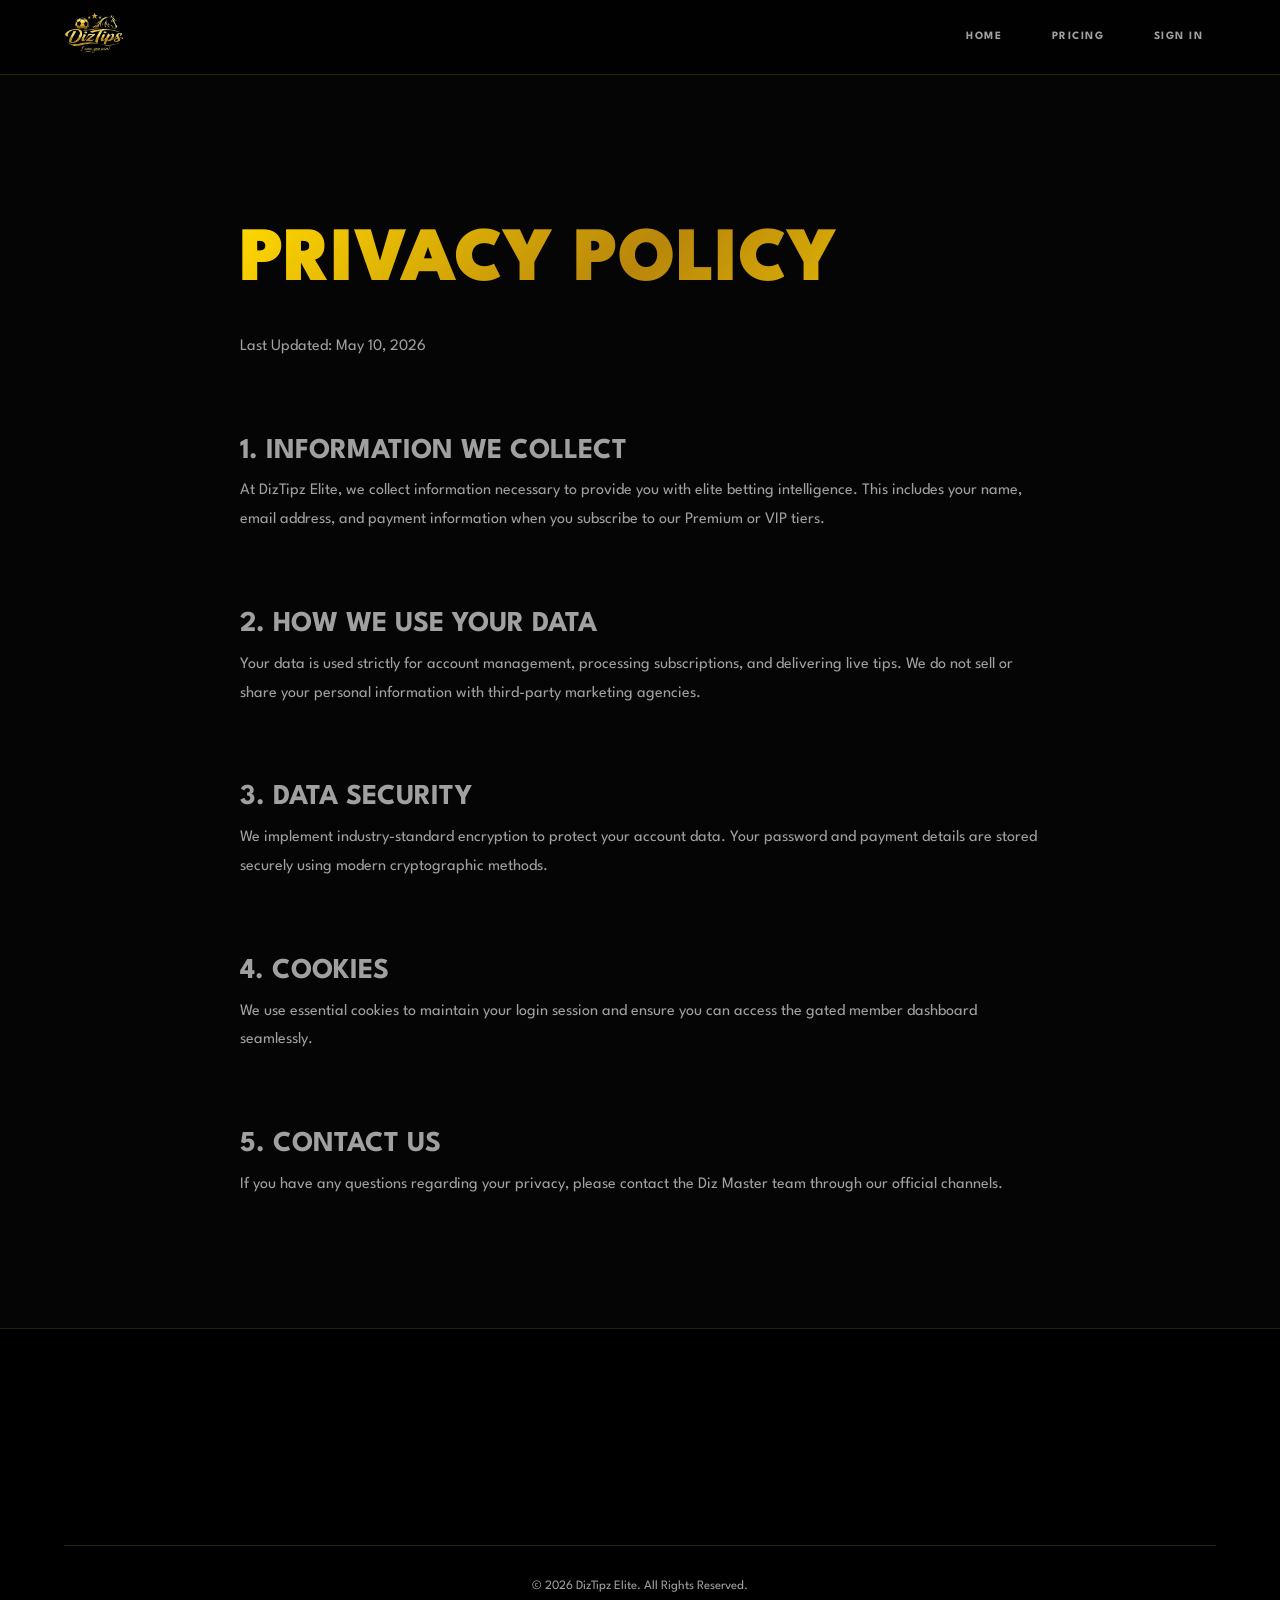
<file: privacy.html>
<!DOCTYPE html>
<html lang="en">
<head>
    <meta charset="UTF-8">
    <meta name="viewport" content="width=device-width, initial-scale=1.0">
    <title>Privacy Policy — DizTipz Elite</title>
    <link rel="stylesheet" href="style.css?v=2.4">
    <link href="https://fonts.googleapis.com/css2?family=League+Spartan:wght@100..900&display=swap" rel="stylesheet">
</head>
<body class="dark-theme">
    <header class="glass-header">
        <nav>
            <div class="logo">
                <a href="index.html">
                    <img src="My-assets/Screenshot_2026-05-10_183738-removebg-preview.png" alt="DizTipz Logo" id="main-logo" style="height: 40px;">
                </a>
            </div>
            <div class="nav-links">
                <a href="index.html">Home</a>
                <a href="pricing.html">Pricing</a>
                <a href="login.html" class="btn-text">Sign In</a>
            </div>
        </nav>
    </header>

    <main class="container py-xl" style="margin-top: 6rem; max-width: 800px;">
        <h1 class="gold-gradient-text mb-l">PRIVACY POLICY</h1>
        <div class="legal-content" style="line-height: 1.8; color: var(--text-dim);">
            <p class="mb-l">Last Updated: May 10, 2026</p>
            
            <h3 class="gold-text mt-xl mb-m">1. INFORMATION WE COLLECT</h3>
            <p>At DizTipz Elite, we collect information necessary to provide you with elite betting intelligence. This includes your name, email address, and payment information when you subscribe to our Premium or VIP tiers.</p>

            <h3 class="gold-text mt-xl mb-m">2. HOW WE USE YOUR DATA</h3>
            <p>Your data is used strictly for account management, processing subscriptions, and delivering live tips. We do not sell or share your personal information with third-party marketing agencies.</p>

            <h3 class="gold-text mt-xl mb-m">3. DATA SECURITY</h3>
            <p>We implement industry-standard encryption to protect your account data. Your password and payment details are stored securely using modern cryptographic methods.</p>

            <h3 class="gold-text mt-xl mb-m">4. COOKIES</h3>
            <p>We use essential cookies to maintain your login session and ensure you can access the gated member dashboard seamlessly.</p>

            <h3 class="gold-text mt-xl mb-m">5. CONTACT US</h3>
            <p>If you have any questions regarding your privacy, please contact the Diz Master team through our official channels.</p>
        </div>
    </main>

    <footer class="modern-footer">
        <div class="footer-bottom text-center">
            <p>&copy; 2026 DizTipz Elite. All Rights Reserved.</p>
        </div>
    </footer>
</body>
</html>
</file>
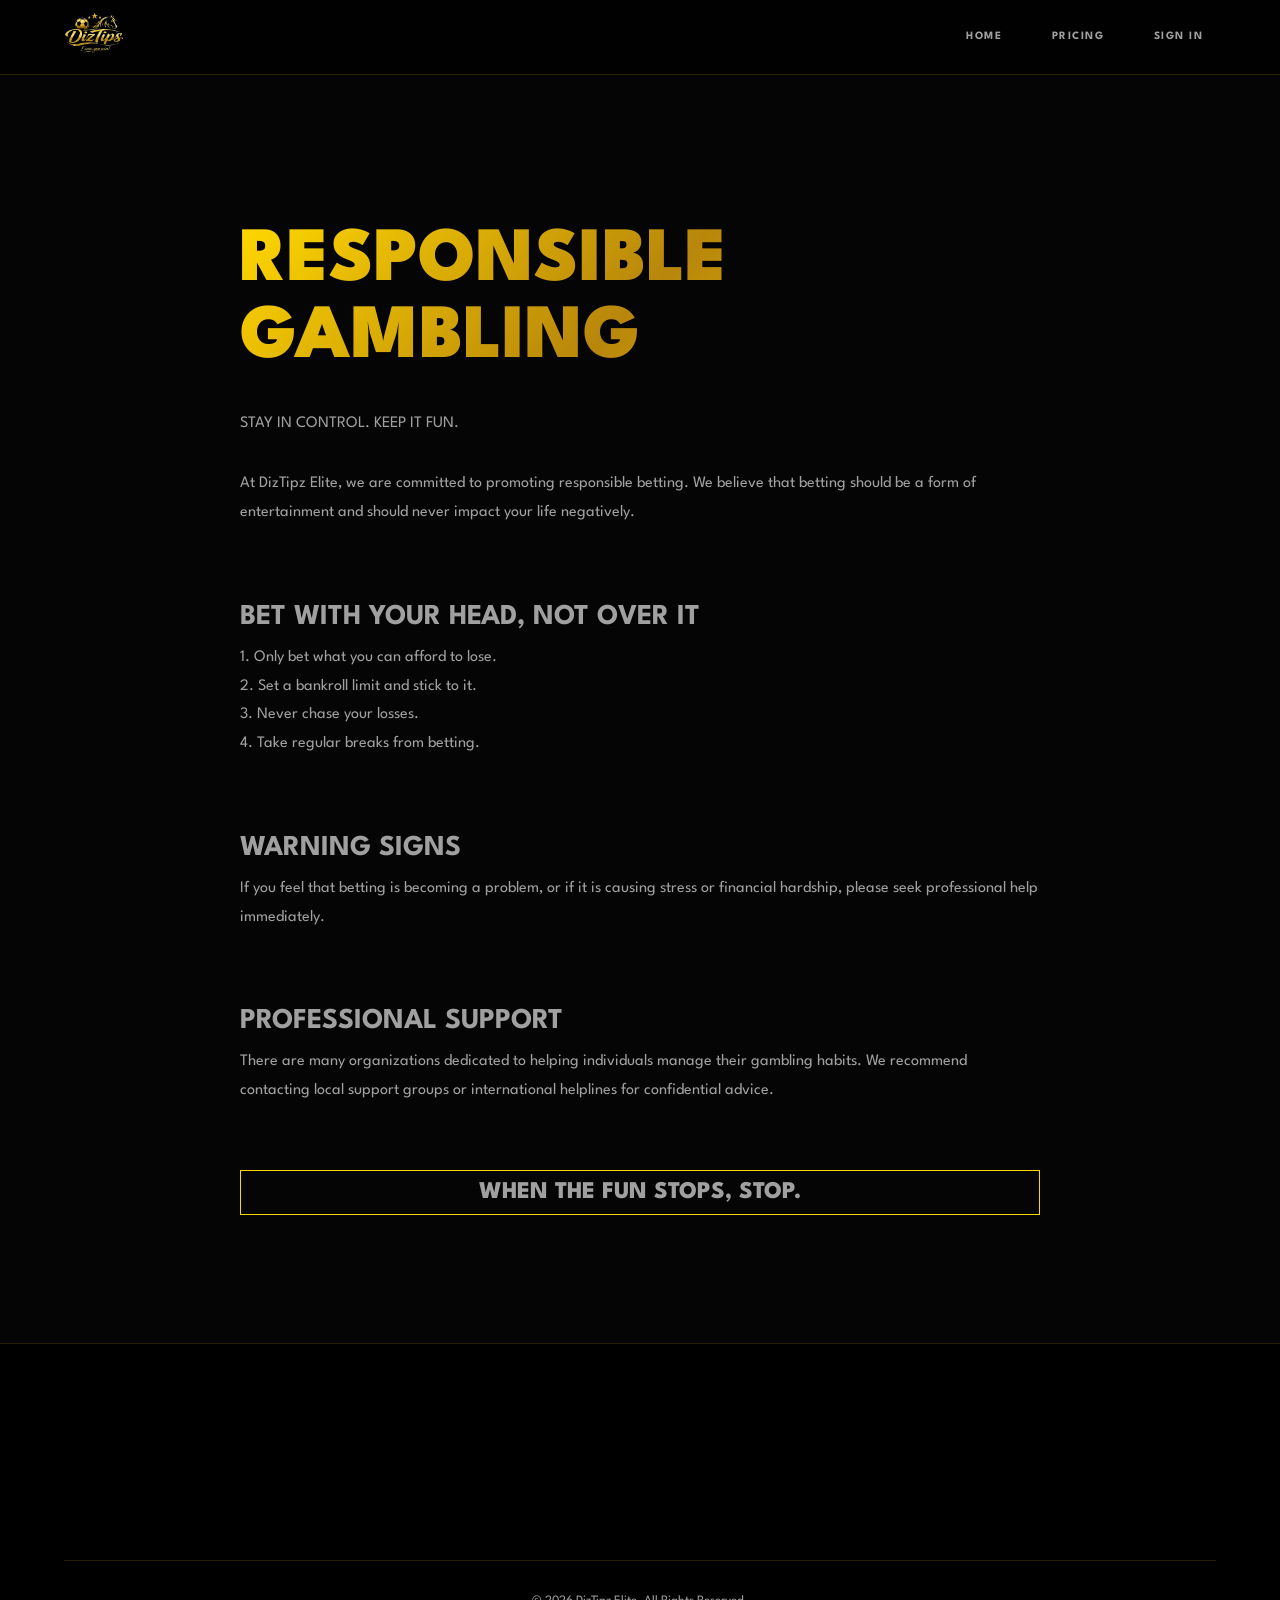
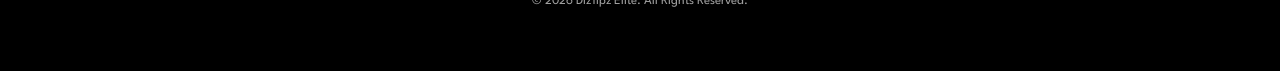
<file: responsible.html>
<!DOCTYPE html>
<html lang="en">
<head>
    <meta charset="UTF-8">
    <meta name="viewport" content="width=device-width, initial-scale=1.0">
    <title>Responsible Gambling — DizTipz Elite</title>
    <link rel="stylesheet" href="style.css?v=2.4">
    <link href="https://fonts.googleapis.com/css2?family=League+Spartan:wght@100..900&display=swap" rel="stylesheet">
</head>
<body class="dark-theme">
    <header class="glass-header">
        <nav>
            <div class="logo">
                <a href="index.html">
                    <img src="My-assets/Screenshot_2026-05-10_183738-removebg-preview.png" alt="DizTipz Logo" id="main-logo" style="height: 40px;">
                </a>
            </div>
            <div class="nav-links">
                <a href="index.html">Home</a>
                <a href="pricing.html">Pricing</a>
                <a href="login.html" class="btn-text">Sign In</a>
            </div>
        </nav>
    </header>

    <main class="container py-xl" style="margin-top: 6rem; max-width: 800px;">
        <h1 class="gold-gradient-text mb-l">RESPONSIBLE GAMBLING</h1>
        <div class="legal-content" style="line-height: 1.8; color: var(--text-dim);">
            <p class="large-text mb-l gold-text">STAY IN CONTROL. KEEP IT FUN.</p>
            
            <p class="mb-xl">At DizTipz Elite, we are committed to promoting responsible betting. We believe that betting should be a form of entertainment and should never impact your life negatively.</p>

            <h3 class="gold-text mt-xl mb-m">BET WITH YOUR HEAD, NOT OVER IT</h3>
            <p>1. Only bet what you can afford to lose.<br>
               2. Set a bankroll limit and stick to it.<br>
               3. Never chase your losses.<br>
               4. Take regular breaks from betting.</p>

            <h3 class="gold-text mt-xl mb-m">WARNING SIGNS</h3>
            <p>If you feel that betting is becoming a problem, or if it is causing stress or financial hardship, please seek professional help immediately.</p>

            <h3 class="gold-text mt-xl mb-m">PROFESSIONAL SUPPORT</h3>
            <p>There are many organizations dedicated to helping individuals manage their gambling habits. We recommend contacting local support groups or international helplines for confidential advice.</p>

            <div class="glass p-l mt-xl text-center" style="border: 1px solid var(--gold);">
                <p class="gold-text" style="font-weight: 800; font-size: 1.5rem;">WHEN THE FUN STOPS, STOP.</p>
            </div>
        </div>
    </main>

    <footer class="modern-footer">
        <div class="footer-bottom text-center">
            <p>&copy; 2026 DizTipz Elite. All Rights Reserved.</p>
        </div>
    </footer>
</body>
</html>
</file>
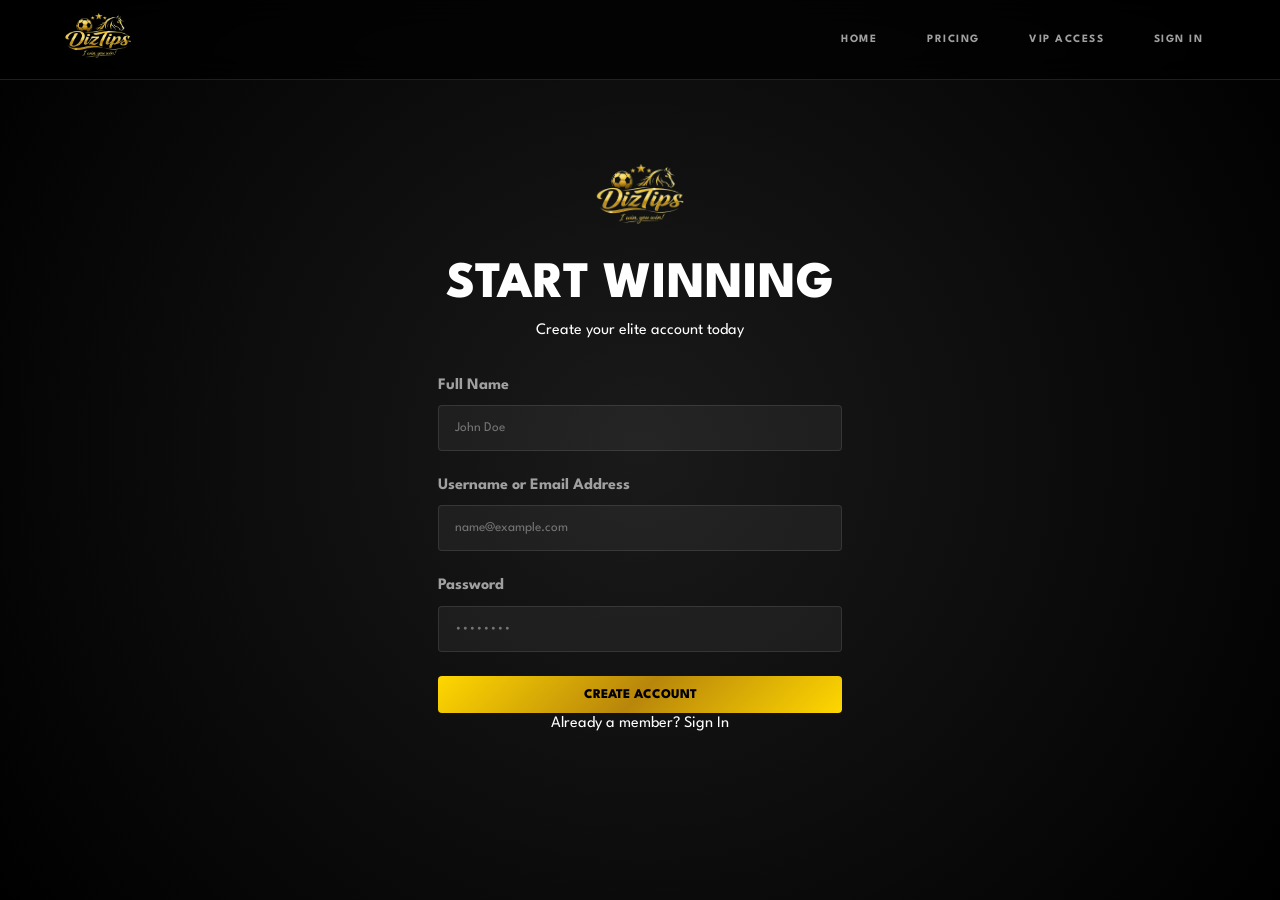
<file: signup.html>
<!DOCTYPE html>
<html lang="en">
<head>
    <meta charset="UTF-8">
    <meta name="viewport" content="width=device-width, initial-scale=1.0">
    <title>Join the Elite — DizTipz Signup</title>
    <link rel="stylesheet" href="style.css?v=2.1">
    <link href="https://fonts.googleapis.com/css2?family=League+Spartan:wght@100..900&display=swap" rel="stylesheet">
</head>
<body class="dark-theme auth-layout flex-center">
    
    <header class="glass-header">
        <nav>
            <div class="logo">
                <a href="index.html">
                    <img src="My-assets/Screenshot_2026-05-10_183738-removebg-preview.png" alt="DizTipz Logo" id="main-logo">
                </a>
            </div>
            <div class="nav-links">
                <a href="index.html">Home</a>
                <a href="pricing.html">Pricing</a>
                <a href="vip.html" class="vip-highlight">VIP Access</a>
                <div class="auth-group">
                    <a href="login.html" class="btn-text">Sign In</a>
                </div>
            </div>
        </nav>
    </header>

    <div class="auth-card glass">
        <div class="text-center mb-l">
            <img src="My-assets/Screenshot_2026-05-10_183738-removebg-preview.png" alt="DizTipz" class="auth-logo" style="height: 60px; margin-bottom: 1rem;">
            <h2>Start Winning</h2>
            <p>Create your elite account today</p>
        </div>
        <form id="signup-form">
            <div class="form-group">
                <label>Full Name</label>
                <input type="text" id="reg-name" required placeholder="John Doe">
            </div>
            <div class="form-group">
                <label>Username or Email Address</label>
                <input type="text" id="reg-email" required placeholder="name@example.com">
            </div>
            <div class="form-group">
                <label>Password</label>
                <input type="password" id="reg-pass" required placeholder="••••••••">
            </div>
            <button type="submit" class="btn-primary-gold w-full">CREATE ACCOUNT</button>
        </form>
        <div class="auth-footer text-center mt-l">
            <p>Already a member? <a href="login.html" class="gold-text">Sign In</a></p>
        </div>
    </div>

    <script src="app.js"></script>
    <script>
        document.getElementById('signup-form').addEventListener('submit', (e) => {
            e.preventDefault();
            const name = document.getElementById('reg-name').value;
            const email = document.getElementById('reg-email').value;
            const pass = document.getElementById('reg-pass').value;
            registerUser(name, email, pass);
        });
    </script>
</body>
</html>
</file>
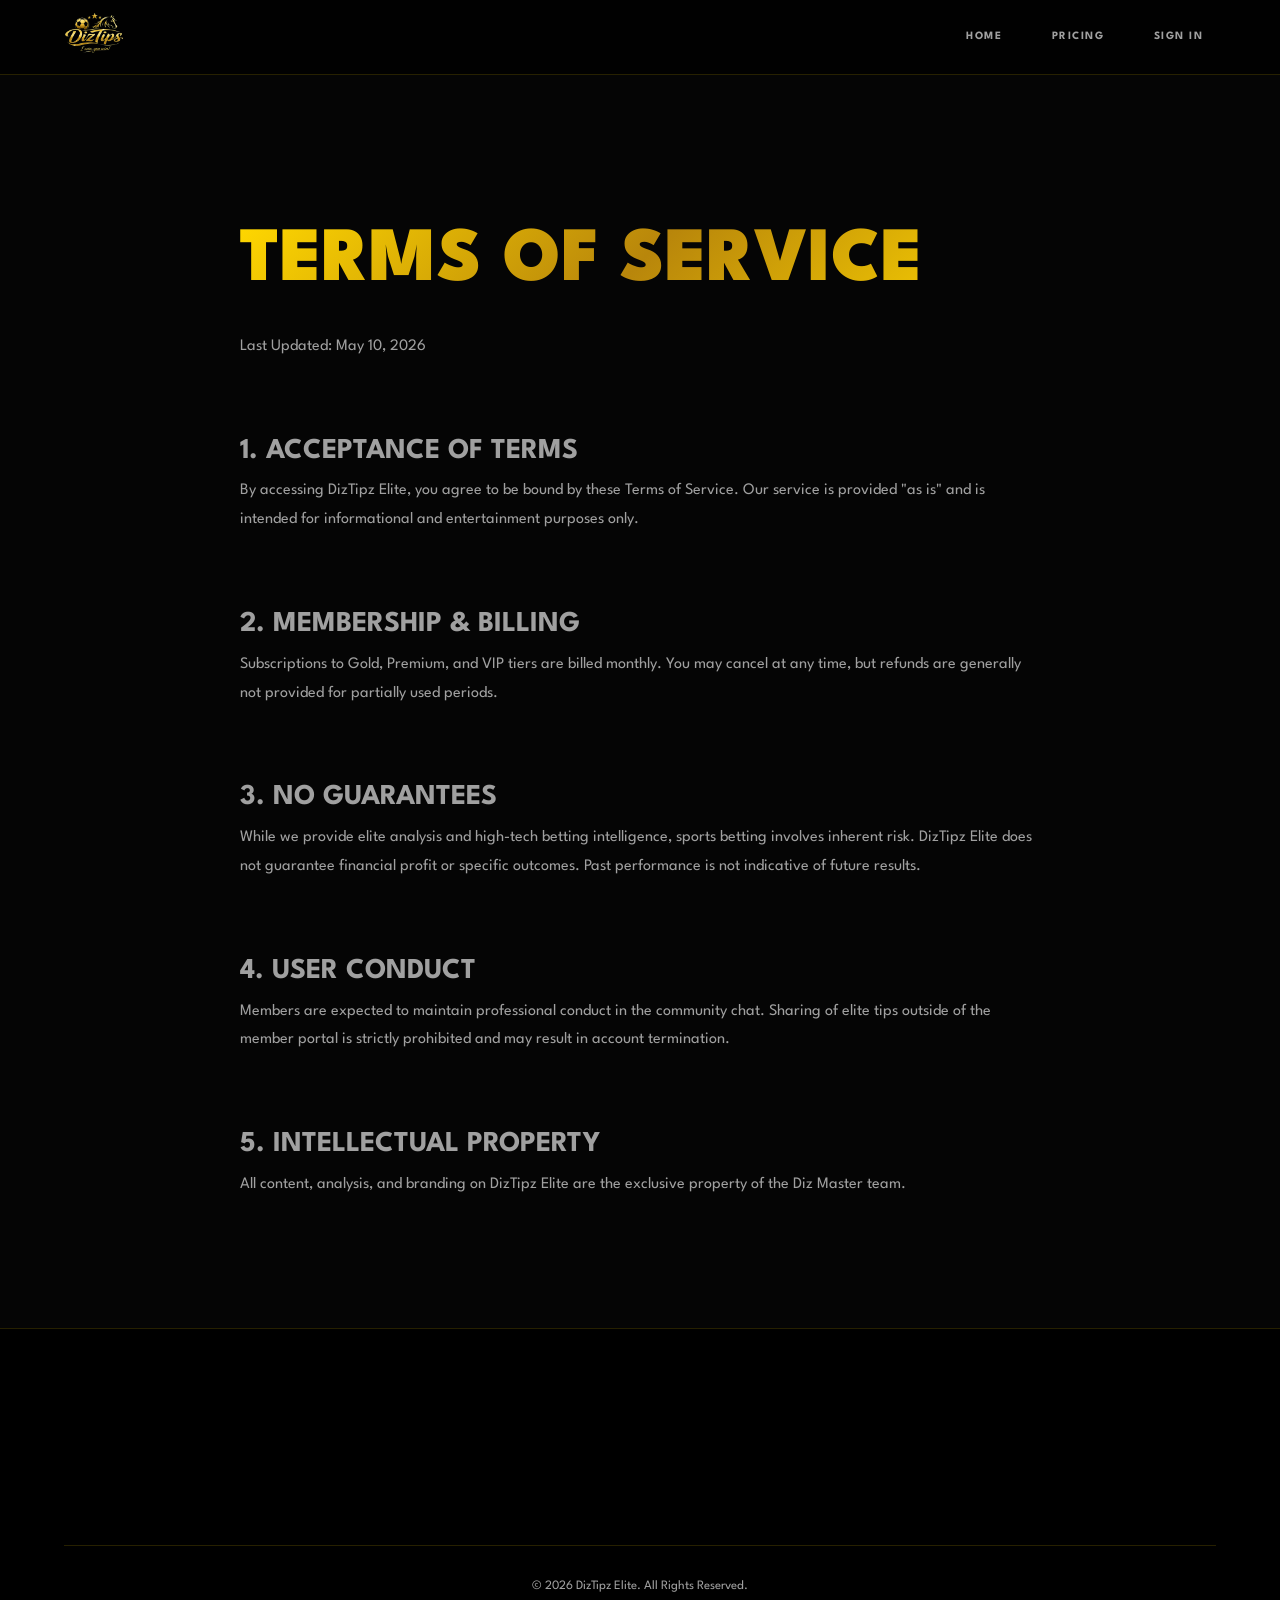
<file: terms.html>
<!DOCTYPE html>
<html lang="en">
<head>
    <meta charset="UTF-8">
    <meta name="viewport" content="width=device-width, initial-scale=1.0">
    <title>Terms of Service — DizTipz Elite</title>
    <link rel="stylesheet" href="style.css?v=2.4">
    <link href="https://fonts.googleapis.com/css2?family=League+Spartan:wght@100..900&display=swap" rel="stylesheet">
</head>
<body class="dark-theme">
    <header class="glass-header">
        <nav>
            <div class="logo">
                <a href="index.html">
                    <img src="My-assets/Screenshot_2026-05-10_183738-removebg-preview.png" alt="DizTipz Logo" id="main-logo" style="height: 40px;">
                </a>
            </div>
            <div class="nav-links">
                <a href="index.html">Home</a>
                <a href="pricing.html">Pricing</a>
                <a href="login.html" class="btn-text">Sign In</a>
            </div>
        </nav>
    </header>

    <main class="container py-xl" style="margin-top: 6rem; max-width: 800px;">
        <h1 class="gold-gradient-text mb-l">TERMS OF SERVICE</h1>
        <div class="legal-content" style="line-height: 1.8; color: var(--text-dim);">
            <p class="mb-l">Last Updated: May 10, 2026</p>
            
            <h3 class="gold-text mt-xl mb-m">1. ACCEPTANCE OF TERMS</h3>
            <p>By accessing DizTipz Elite, you agree to be bound by these Terms of Service. Our service is provided "as is" and is intended for informational and entertainment purposes only.</p>

            <h3 class="gold-text mt-xl mb-m">2. MEMBERSHIP & BILLING</h3>
            <p>Subscriptions to Gold, Premium, and VIP tiers are billed monthly. You may cancel at any time, but refunds are generally not provided for partially used periods.</p>

            <h3 class="gold-text mt-xl mb-m">3. NO GUARANTEES</h3>
            <p>While we provide elite analysis and high-tech betting intelligence, sports betting involves inherent risk. DizTipz Elite does not guarantee financial profit or specific outcomes. Past performance is not indicative of future results.</p>

            <h3 class="gold-text mt-xl mb-m">4. USER CONDUCT</h3>
            <p>Members are expected to maintain professional conduct in the community chat. Sharing of elite tips outside of the member portal is strictly prohibited and may result in account termination.</p>

            <h3 class="gold-text mt-xl mb-m">5. INTELLECTUAL PROPERTY</h3>
            <p>All content, analysis, and branding on DizTipz Elite are the exclusive property of the Diz Master team.</p>
        </div>
    </main>

    <footer class="modern-footer">
        <div class="footer-bottom text-center">
            <p>&copy; 2026 DizTipz Elite. All Rights Reserved.</p>
        </div>
    </footer>
</body>
</html>
</file>
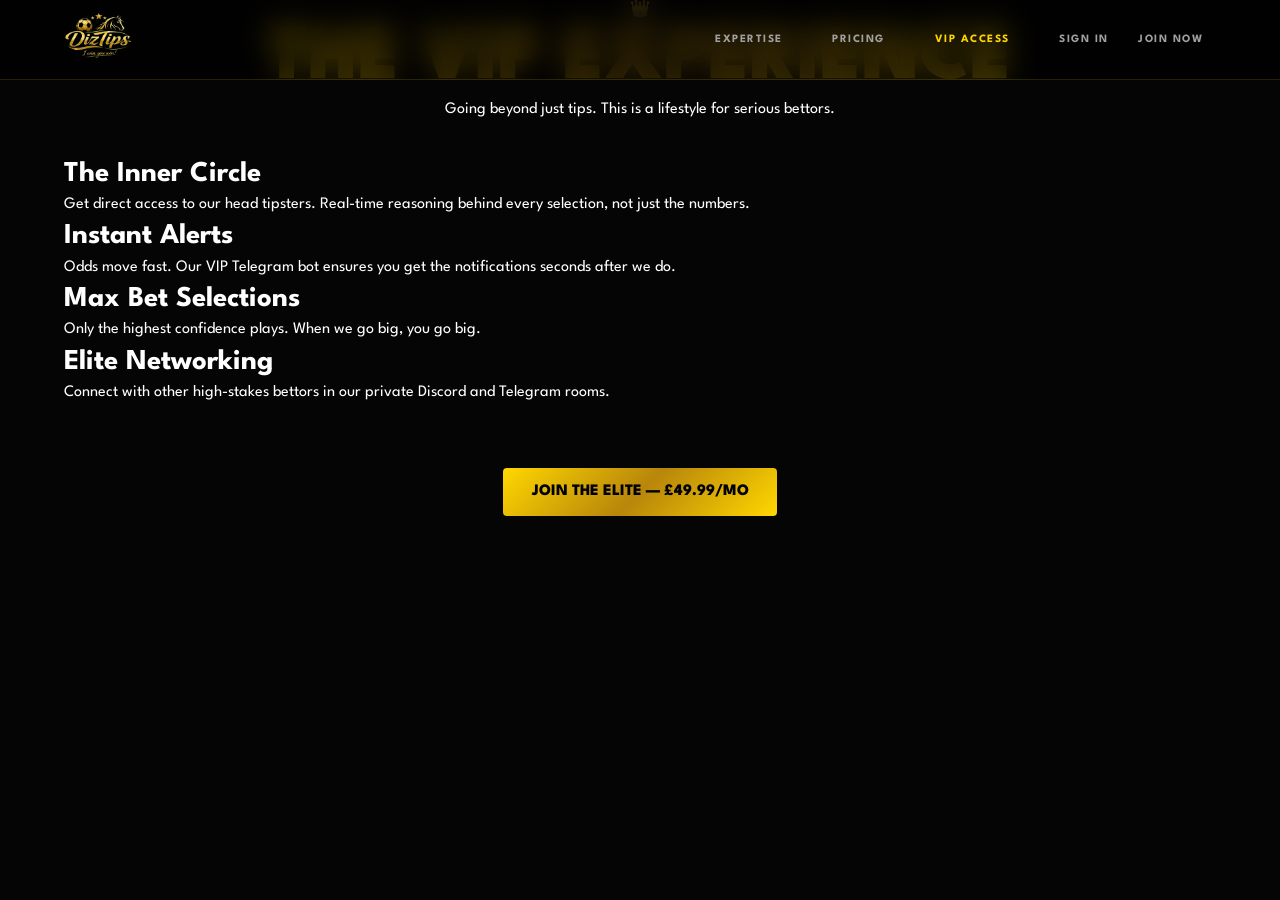
<file: vip.html>
<!DOCTYPE html>
<html lang="en">
<head>
    <meta charset="UTF-8">
    <meta name="viewport" content="width=device-width, initial-scale=1.0">
    <title>VIP Access — DizTipz Elite</title>
    <link rel="stylesheet" href="style.css?v=3.0">
    <link href="https://fonts.googleapis.com/css2?family=League+Spartan:wght@100..900&display=swap" rel="stylesheet">
</head>
<body class="dark-theme">
    <header class="glass-header">
        <nav>
            <div class="logo">
                <a href="index.html">
                    <img src="My-assets/Screenshot_2026-05-10_183738-removebg-preview.png" alt="DizTipz Logo" id="main-logo">
                </a>
            </div>
            <div class="nav-links">
                <a href="index.html#features">Expertise</a>
                <a href="pricing.html">Pricing</a>
                <a href="vip.html" class="vip-highlight active">VIP Access</a>
                <div class="auth-group">
                    <a href="login.html" class="btn-text">Sign In</a>
                    <a href="signup.html" class="btn-outline">Join Now</a>
                </div>
            </div>
        </nav>
    </header>

    <main>
        <section class="vip-hero">
            <div class="container text-center">
                <div class="crown-icon">👑</div>
                <h1 class="gold-gradient-text">THE VIP EXPERIENCE</h1>
                <p class="large-text">Going beyond just tips. This is a lifestyle for serious bettors.</p>
            </div>
        </section>

        <section class="container" style="padding-top: 2rem; padding-bottom: 6rem;">
            <div class="vip-details-grid">
                <div class="detail-box">
                    <h3>The Inner Circle</h3>
                    <p>Get direct access to our head tipsters. Real-time reasoning behind every selection, not just the numbers.</p>
                </div>
                <div class="detail-box">
                    <h3>Instant Alerts</h3>
                    <p>Odds move fast. Our VIP Telegram bot ensures you get the notifications seconds after we do.</p>
                </div>
                <div class="detail-box">
                    <h3>Max Bet Selections</h3>
                    <p>Only the highest confidence plays. When we go big, you go big.</p>
                </div>
                <div class="detail-box">
                    <h3>Elite Networking</h3>
                    <p>Connect with other high-stakes bettors in our private Discord and Telegram rooms.</p>
                </div>
            </div>
            <div class="text-center mt-xl">
                <a href="pricing.html" class="btn-primary-gold lg">JOIN THE ELITE — £49.99/MO</a>
            </div>
        </section>
    </main>

    <script src="app.js?v=3.0"></script>
</body>
</html>
</file>
<file: style.css>
:root {
    --black: #050505;
    --charcoal: #0f0f0f;
    --gold: #FFD700;
    --gold-dark: #B8860B;
    --gold-gradient: linear-gradient(135deg, #FFD700, #B8860B, #FFD700);
    --text-white: #ffffff;
    --text-dim: #a0a0a0;
    --glass: rgba(15, 15, 15, 0.7);
    --glass-border: rgba(255, 215, 0, 0.15);
    --transition: all 0.4s cubic-bezier(0.16, 1, 0.3, 1);
}

* {
    margin: 0;
    padding: 0;
    box-sizing: border-box;
    font-family: 'League Spartan', sans-serif;
}

body {
    background-color: var(--black);
    color: var(--text-white);
    overflow-x: hidden;
    line-height: 1.4;
}

.container {
    max-width: 1300px;
    margin: 0 auto;
    padding: 0 5%;
}

/* Utilities */
.py-xl { padding: 8rem 0; }
.text-center { text-align: center; }
.mb-l { margin-bottom: 2rem; }
.mt-xl { margin-top: 4rem; }
.hidden { display: none !important; }
.w-full { width: 100%; }

/* Typography */
h1 { font-size: clamp(3rem, 6vw, 5rem); font-weight: 900; line-height: 1; text-transform: uppercase; }
h2 { font-size: clamp(2rem, 4vw, 3.5rem); font-weight: 800; text-transform: uppercase; }
h3 { font-size: 1.8rem; font-weight: 700; }

.gold-gradient-text {
    background: var(--gold-gradient);
    -webkit-background-clip: text;
    -webkit-text-fill-color: transparent;
}

/* Utilities */
.flex-center {
    display: flex;
    justify-content: center;
    align-items: center;
    min-height: 100vh;
    padding: 2rem;
}

.auth-layout {
    background: radial-gradient(circle at center, #1a1a1a 0%, #000 100%);
}

/* Global Links */
a {
    color: inherit;
    text-decoration: none;
    transition: var(--transition);
}

/* Header */
.glass-header {
    position: fixed;
    top: 0;
    width: 100%;
    z-index: 1000;
    backdrop-filter: blur(15px);
    border-bottom: 1px solid var(--glass-border);
    background: rgba(0, 0, 0, 0.7);
    transition: var(--transition);
}

nav {
    display: flex;
    justify-content: space-between;
    align-items: center;
    padding: 0.8rem 5%;
    max-width: 1400px;
    margin: 0 auto;
}

.logo img {
    height: 45px;
    width: auto;
    object-fit: contain;
}

.nav-links {
    display: flex;
    align-items: center;
    gap: 1.5rem;
    flex-wrap: nowrap;
}

.nav-links a {
    color: var(--text-dim);
    font-weight: 700;
    font-size: 0.7rem; /* Smaller text for elite look */
    text-transform: uppercase;
    letter-spacing: 1.5px;
    padding: 0.4rem 0.8rem;
    border: none !important;
}

.nav-links a:hover, .nav-links a.active {
    color: var(--gold);
}

/* Header Button Optimization */
.nav-links .btn-primary-gold {
    background: transparent !important;
    color: var(--gold) !important;
    border: 1px solid var(--gold) !important;
    padding: 0.5rem 1rem !important;
    font-size: 0.7rem !important;
    border-radius: 4px;
}

.nav-links .btn-primary-gold:hover {
    background: var(--gold-gradient) !important;
    color: #000 !important;
}

.nav-links .btn-text {
    font-size: 0.7rem !important;
}

/* Buttons */
.btn-primary-gold {
    background: var(--gold-gradient);
    color: #000;
    padding: 0.8rem 1.8rem;
    border-radius: 4px;
    font-weight: 800;
    text-transform: uppercase;
    display: inline-block;
    border: none !important;
    cursor: pointer;
    transition: var(--transition);
}

.btn-outline, .btn-text {
    border: none !important;
    color: var(--text-white);
    padding: 0.4rem 1rem;
    font-weight: 700;
    font-size: 0.75rem;
    text-transform: uppercase;
    border-radius: 4px;
}

.btn-outline:hover, .btn-text:hover, .btn-add-cart:hover {
    background: var(--gold-gradient) !important;
    color: #000 !important;
}

.btn-add-cart {
    background: transparent;
    border: 1px solid var(--gold);
    color: var(--gold);
    padding: 1rem 2rem;
    font-weight: 800;
    text-transform: uppercase;
    border-radius: 4px;
    cursor: pointer;
    width: 100%;
    transition: var(--transition);
}

.btn-add-cart.gold {
    background: var(--gold-gradient);
    color: #000;
    border: none;
}

.btn-add-cart.gold:hover {
    filter: brightness(1.2);
}

/* Hero Modern */
.hero-modern {
    padding-top: 2rem; /* Drastically reduced space above text */
    min-height: auto;
    display: block;
    overflow: hidden;
}

.hero-grid {
    display: grid;
    grid-template-columns: 1.2fr 1fr;
    align-items: center;
    max-width: 1400px;
    margin: 0 auto;
    padding: 1rem 5% 4rem; /* Tightened internal padding */
    gap: 4rem;
}

.badge-premium {
    display: inline-block;
    padding: 0.3rem 0; /* Removed bulky background */
    font-size: 0.6rem;
    font-weight: 800;
    color: var(--gold);
    letter-spacing: 2px;
    border: none;
    background: transparent !important;
}

.padlock-animated {
    margin-bottom: 0.5rem; /* Closer to text */
}

.hero-trust-bar {
    display: flex;
    gap: 1.5rem; /* Tighter gap */
    margin-top: 2rem; /* Closer to buttons */
    align-items: center;
    flex-wrap: nowrap; /* Force one row */
}

.hero-trust-bar img {
    height: 28px; /* Slightly bigger but still neat */
    width: auto;
    filter: brightness(0) invert(1) opacity(0.4);
    transition: var(--transition);
}

.hero-trust-bar img:hover {
    filter: brightness(0) invert(1) opacity(1);
    transform: translateY(-5px);
}

.modern-headline {
    font-size: clamp(3rem, 7vw, 6.5rem);
    margin: 1.2rem 0;
    letter-spacing: -2px;
}

.modern-subheadline {
    font-size: 1.8rem;
    color: var(--text-dim);
    margin-bottom: 3rem;
    max-width: 850px;
    line-height: 1.5;
}

.hero-actions {
    display: flex;
    gap: 1.5rem;
}

/* Modern Cards */
.modern-grid {
    display: grid;
    grid-template-columns: repeat(auto-fit, minmax(300px, 1fr));
    gap: 2rem;
    margin-top: 4rem;
}

.modern-card {
    background: var(--glass);
    border: 1px solid var(--glass-border);
    padding: 3rem 2rem;
    border-radius: 12px;
    text-decoration: none;
    color: inherit;
    transition: var(--transition);
}

.modern-card:hover {
    transform: translateY(-10px);
    border-color: var(--gold);
    background: rgba(20,20,20,1);
}

.featured-card {
    border-color: var(--gold);
}

.card-icon { font-size: 2.5rem; margin-bottom: 1.5rem; }

.card-link {
    display: block;
    margin-top: 2rem;
    color: var(--gold);
    font-weight: 700;
}

/* Pricing */
.pricing-grid {
    display: grid;
    grid-template-columns: repeat(auto-fit, minmax(350px, 1fr));
    gap: 3rem;
    margin-top: 4rem;
}

.pricing-card {
    background: var(--glass);
    border: 1px solid var(--glass-border);
    padding: 4rem 3rem;
    border-radius: 20px;
    position: relative;
}

.pricing-card.featured {
    border: 2px solid var(--gold);
    transform: scale(1.05);
}

.plan-header h3 { color: var(--text-dim); margin-bottom: 1rem; }
.price { font-size: 4rem; font-weight: 900; }
.price span { font-size: 1.2rem; color: var(--text-dim); }

.features-list {
    list-style: none;
    margin: 3rem 0;
}

.features-list li {
    margin-bottom: 1rem;
    padding-left: 2rem;
    position: relative;
}

.features-list li::before {
    content: "✓";
    position: absolute;
    left: 0;
    color: var(--gold);
    font-weight: 900;
}

/* Auth Cards */
.auth-card {
    width: 100%;
    max-width: 500px;
    padding: 4rem 3rem;
    border-radius: 20px;
}

.form-group { margin-bottom: 1.5rem; }
.form-group label { display: block; margin-bottom: 0.5rem; font-weight: 700; color: var(--text-dim); }
.form-group input {
    width: 100%;
    padding: 1rem;
    background: rgba(255,255,255,0.05);
    border: 1px solid rgba(255,255,255,0.1);
    color: white;
    border-radius: 4px;
}

/* Dashboard */
.dashboard-layout {
    display: grid;
    grid-template-columns: 280px 1fr;
    min-height: 100vh;
}

.sidebar {
    padding: 2rem;
    border-right: 1px solid var(--glass-border);
}

.sidebar-nav {
    margin-top: 4rem;
    display: flex;
    flex-direction: column;
    gap: 1rem;
}

.sidebar-nav a {
    text-decoration: none;
    color: var(--text-dim);
    padding: 1rem;
    border-radius: 8px;
    font-weight: 600;
}

.sidebar-nav a.active, .sidebar-nav a:hover {
    background: var(--glass-border);
    color: var(--gold);
}

.dashboard-content {
    padding: 3rem 5%;
}

.dash-stats {
    display: grid;
    grid-template-columns: repeat(auto-fit, minmax(250px, 1fr));
    gap: 2rem;
    margin: 3rem 0;
}

.stat-card {
    padding: 2rem;
    border-radius: 12px;
}

/* Animated Padlock */
.padlock-animated {
    width: 60px;
    margin-bottom: 2rem;
}

.padlock-svg .shackle {
    transform-origin: center;
    animation: openLock 4s infinite;
}

@keyframes openLock {
    0%, 20% { transform: translateY(0); }
    40%, 80% { transform: translateY(-5px) rotate(-20deg); }
}

/* Responsive */
@media (max-width: 1024px) {
    h1 { font-size: 4rem; }
    .hero-grid { grid-template-columns: 1fr; text-align: center; }
    .hero-actions { justify-content: center; }
    .dashboard-layout { grid-template-columns: 1fr; }
    .sidebar { display: none; }
}

/* Trust Strip */
.trust-strip {
    background: #0a0a0a;
    padding: 2.5rem 0;
    border-top: 1px solid var(--glass-border);
}

.trust-content {
    display: flex;
    justify-content: center;
    align-items: center;
    gap: 4rem;
    flex-wrap: wrap;
}

.trust-item {
    font-size: 0.9rem;
    font-weight: 800;
    letter-spacing: 2px;
    color: var(--gold);
}

.trust-divider {
    width: 2px;
    height: 20px;
    background: var(--glass-border);
}

/* Footer */
.modern-footer {
    padding: 6rem 5% 3rem;
    background: #000;
    border-top: 1px solid var(--glass-border);
}

.footer-grid {
    display: grid;
    grid-template-columns: 2fr 1fr 1fr;
    gap: 4rem;
    max-width: 1400px;
    margin: 0 auto;
}

.footer-brand img {
    height: 60px;
    margin-bottom: 1.5rem;
}

.footer-links h4 {
    margin-bottom: 2rem;
    font-size: 1rem;
    letter-spacing: 1px;
}

.footer-links a {
    display: block;
    margin-bottom: 1rem;
    color: var(--text-dim);
    font-size: 0.9rem;
}

.footer-links a:hover {
    color: var(--gold);
}

.footer-bottom {
    margin-top: 6rem;
    padding-top: 2rem;
    border-top: 1px solid var(--glass-border);
    text-align: center;
    font-size: 0.8rem;
    color: var(--text-dim);
}

/* High-Tech Dashboard & Social */
.stats-card-modern {
    background: #121212;
    border: 1px solid var(--glass-border);
    padding: 1.5rem;
    border-radius: 12px;
    display: flex;
    flex-direction: column;
    gap: 0.5rem;
}

.stats-card-modern .label { font-size: 0.7rem; color: var(--text-dim); text-transform: uppercase; letter-spacing: 1px; }
.stats-card-modern .value { font-size: 2rem; font-weight: 900; color: var(--gold); }

.tip-feed {
    display: flex;
    flex-direction: column;
    gap: 1.5rem;
    margin-top: 2rem;
}

.tip-card {
    background: #1a1a1a;
    border-left: 4px solid var(--gold);
    padding: 2rem;
    border-radius: 8px;
    transition: var(--transition);
}

.expertise-description {
    max-width: 900px;
    margin: 4rem auto; /* More space around description */
    text-align: center;
}

.expertise-description p {
    font-size: 1.25rem;
    line-height: 2; /* Increased line height for better legibility */
    color: var(--text-dim);
    font-weight: 400;
}

.modern-features {
    padding: 120px 0; /* More space for the expertise section */
}

.trust-strip {
    padding: 100px 0; /* More space for the trust bar */
    border-top: 1px solid rgba(255,255,255,0.05);
    border-bottom: 1px solid rgba(255,255,255,0.05);
}

.modern-footer {
    padding: 120px 5% 60px; /* More space for footer */
}

.tip-card:hover { transform: scale(1.01); background: #222; }

.tip-header {
    display: flex;
    justify-content: space-between;
    align-items: center;
    margin-bottom: 1.5rem;
}

.tip-badge {
    padding: 0.3rem 0.8rem;
    border-radius: 20px;
    font-size: 0.7rem;
    font-weight: 900;
    text-transform: uppercase;
}

.badge-vip { background: var(--gold-gradient); color: #000; }
.badge-premium { background: #333; color: var(--gold); }
.badge-gold { background: #B8860B; color: white; }

.tip-content {
    font-size: 1.1rem;
    line-height: 1.6;
    margin-bottom: 2rem;
}

.tip-meta {
    display: flex;
    gap: 2rem;
    color: var(--text-dim);
    font-size: 0.8rem;
    border-top: 1px solid rgba(255,255,255,0.05);
    padding-top: 1.5rem;
}

.tip-actions {
    display: flex;
    gap: 1rem;
    margin-top: 1.5rem;
}

/* Chatroom Discord Style */
.chatroom-container {
    height: 600px;
    background: #0d0d0d;
    border: 1px solid var(--glass-border);
    border-radius: 12px;
    display: flex;
    flex-direction: column;
}

.chat-messages {
    flex: 1;
    overflow-y: auto;
    padding: 1.5rem;
    display: flex;
    flex-direction: column;
    gap: 1rem;
}

.message {
    display: flex;
    gap: 1rem;
}

.message-avatar {
    width: 40px;
    height: 40px;
    border-radius: 50%;
    background: #333;
    display: flex;
    align-items: center;
    justify-content: center;
    font-weight: 900;
    color: var(--gold);
}

.message-info {
    flex: 1;
}

.message-user { font-weight: 900; font-size: 0.9rem; margin-right: 0.5rem; }
.message-time { font-size: 0.7rem; color: var(--text-dim); }
.message-text { margin-top: 0.3rem; color: #ccc; line-height: 1.4; }

.chat-input-area {
    padding: 1.5rem;
    border-top: 1px solid var(--glass-border);
}

.chat-input {
    width: 100%;
    background: #222;
    border: none;
    padding: 1rem;
    color: white;
    border-radius: 8px;
}

/* Admin Styles */
.admin-grid {
    display: grid;
    grid-template-columns: 1fr 350px;
    gap: 2rem;
}

.checkbox-group {
    display: flex;
    gap: 1rem;
    margin: 1rem 0;
}

.checkbox-item {
    display: flex;
    align-items: center;
    gap: 0.5rem;
    cursor: pointer;
}

/* Mobile Navigation & Hamburger */
.hamburger {
    display: none;
    flex-direction: column;
    gap: 5px;
    cursor: pointer;
    z-index: 1001;
    padding: 10px;
}

.hamburger span {
    width: 25px;
    height: 2px;
    background: var(--gold);
    transition: var(--transition);
}

/* Force Stop Lock Animation */
.padlock-animated svg *, 
.padlock-animated .lock-shackle,
.padlock-animated .lock-body {
    animation: none !important;
    transform: none !important;
    transition: none !important;
}

.hamburger {
    display: none;
    flex-direction: column;
    gap: 6px;
    cursor: pointer;
    z-index: 3000 !important;
    padding: 15px;
    width: 50px;
    height: 45px;
    justify-content: center;
    align-items: center;
    pointer-events: all !important;
}

.hamburger span {
    width: 30px;
    height: 3px;
    background: var(--gold) !important;
    display: block;
    border-radius: 2px;
}

@media (max-width: 992px) {
    .hamburger { 
        display: flex !important; 
    }
    
    .nav-links {
        position: fixed !important;
        top: 0 !important;
        right: -100% !important;
        width: 100% !important;
        height: 100vh !important;
        background: #000 !important;
        display: flex !important;
        flex-direction: column !important;
        justify-content: center !important;
        align-items: center !important;
        gap: 3rem !important;
        transition: right 0.4s cubic-bezier(0.77,0,0.175,1) !important;
        z-index: 2500 !important;
        pointer-events: all !important;
    }

    .nav-links.active {
        right: 0 !important;
    }

    .nav-links a {
        font-size: 1.5rem !important;
        color: #fff !important;
        display: block !important;
    }

    .section-title h2 {
        font-size: 2rem !important;
    }

    .footer-grid {
        grid-template-columns: 1fr !important;
        text-align: center !important;
        gap: 3rem !important;
    }

    .footer-links {
        align-items: center !important;
    }

    .footer-links a {
        font-size: 0.8rem;
        margin-bottom: 0.5rem;
    }

    .pricing-grid, .vip-grid { display: block !important; }
    .pricing-card { width: 100% !important; }
}

    .mobile-hide {
        display: none !important;
    }

    /* Dashboard Reconstruction */
    .dashboard-grid { display: block !important; }
    .dash-stats { display: block !important; }
    .stats-card-modern { width: 100% !important; margin-bottom: 1rem !important; }
    .live-feed-header { flex-direction: column !important; }
}

@media (max-width: 992px) {
    /* Global Overrides */
    h1, .modern-headline { font-size: 2rem !important; line-height: 1.2 !important; }
    h2 { font-size: 1.5rem !important; }
    .gold-gradient-text { font-size: inherit !important; }

    .container {
        padding: 0 15px !important;
        width: 100% !important;
        max-width: 100% !important;
    }

    /* Dashboard Reconstruction */
    .dashboard-grid {
        display: block !important;
    }

    .dash-stats {
        display: block !important;
    }

    .stats-card-modern {
        width: 100% !important;
        margin-bottom: 1rem !important;
        padding: 1.5rem !important;
    }

    .live-feed-header {
        flex-direction: column !important;
        align-items: flex-start !important;
        gap: 1rem !important;
        text-align: left !important;
    }

    .feed-filters {
        width: 100% !important;
        justify-content: flex-start !important;
        overflow-x: auto !important;
        padding-bottom: 10px !important;
    }

    .side-portal {
        margin-top: 3rem !important;
        width: 100% !important;
    }

    /* Pricing Fix */
    .pricing-grid {
        display: block !important;
    }

    .pricing-card {
        width: 100% !important;
        margin-bottom: 2rem !important;
    }

    /* VIP Page Fix */
    .vip-hero h1 {
        font-size: 2.2rem !important;
    }

    .vip-grid {
        display: block !important;
    }

    .vip-card {
        margin-bottom: 1.5rem !important;
    }
}

@media (max-width: 480px) {
    .dash-stats {
        grid-template-columns: 1fr !important; /* Stack stats on very small screens */
    }

    .hero-trust-bar {
        grid-template-columns: repeat(2, 1fr) !important;
    }
}

/* Global Mobile Fixes */
html, body {
    width: 100%;
    overflow-x: hidden;
    position: relative;
}

img {
    max-width: 100%;
    height: auto;
}

/* Advanced Admin Management */
.admin-tabs {
    display: flex;
    gap: 1rem;
    margin-bottom: 3rem;
    border-bottom: 1px solid var(--glass-border);
    padding-bottom: 1rem;
}

.tab-btn {
    background: transparent;
    border: none;
    color: var(--text-dim);
    font-weight: 800;
    font-size: 0.9rem;
    cursor: pointer;
    padding: 0.5rem 1rem;
    transition: var(--transition);
}

.tab-btn.active { color: var(--gold); border-bottom: 2px solid var(--gold); }

.data-table {
    width: 100%;
    border-collapse: collapse;
    background: #0d0d0d;
    border-radius: 12px;
    overflow: hidden;
}

.data-table th {
    background: #1a1a1a;
    text-align: left;
    padding: 1.2rem 1.5rem;
    font-size: 0.8rem;
    text-transform: uppercase;
    color: var(--text-dim);
}

.data-table td {
    padding: 1.2rem 1.5rem;
    border-bottom: 1px solid rgba(255,255,255,0.05);
    font-size: 0.9rem;
}

.status-badge {
    padding: 0.4rem 0.8rem;
    border-radius: 4px;
    font-size: 0.7rem;
    font-weight: 800;
}

.status-active { background: rgba(0,255,0,0.1); color: #00ff00; }
.status-expired { background: rgba(255,0,0,0.1); color: #ff0000; }

.finance-grid {
    display: grid;
    grid-template-columns: repeat(3, 1fr);
    gap: 2rem;
    margin-bottom: 3rem;
}

.odds-input-group {
    display: grid;
    grid-template-columns: 1fr 1fr;
    gap: 1rem;
}

/* Moderation */
.chat-mod-actions {
    display: flex;
    gap: 0.5rem;
    margin-top: 0.5rem;
}

.btn-mod {
    background: rgba(255,255,255,0.05);
    border: none;
    color: var(--text-dim);
    font-size: 0.6rem;
    padding: 0.2rem 0.5rem;
    cursor: pointer;
    border-radius: 2px;
}

.btn-mod:hover { background: var(--gold); color: #000; }

.pinned-message {
    background: rgba(255, 215, 0, 0.05);
    border-left: 3px solid var(--gold);
    padding: 1rem;
    margin-bottom: 1rem;
    border-radius: 4px;
}

/* Dashboard Locking */
.dashboard-locked {
    filter: blur(15px);
    pointer-events: none;
    user-select: none;
    opacity: 0.5;
}

#lock-overlay {
    position: fixed;
    top: 50%;
    left: 50%;
    transform: translate(-50%, -50%);
    z-index: 100;
    text-align: center;
    background: rgba(0,0,0,0.8);
    padding: 3rem;
    border-radius: 20px;
    border: 1px solid var(--gold);
    backdrop-filter: blur(10px);
    max-width: 500px;
    width: 90%;
}

.hidden { display: none !important; }
</file>
